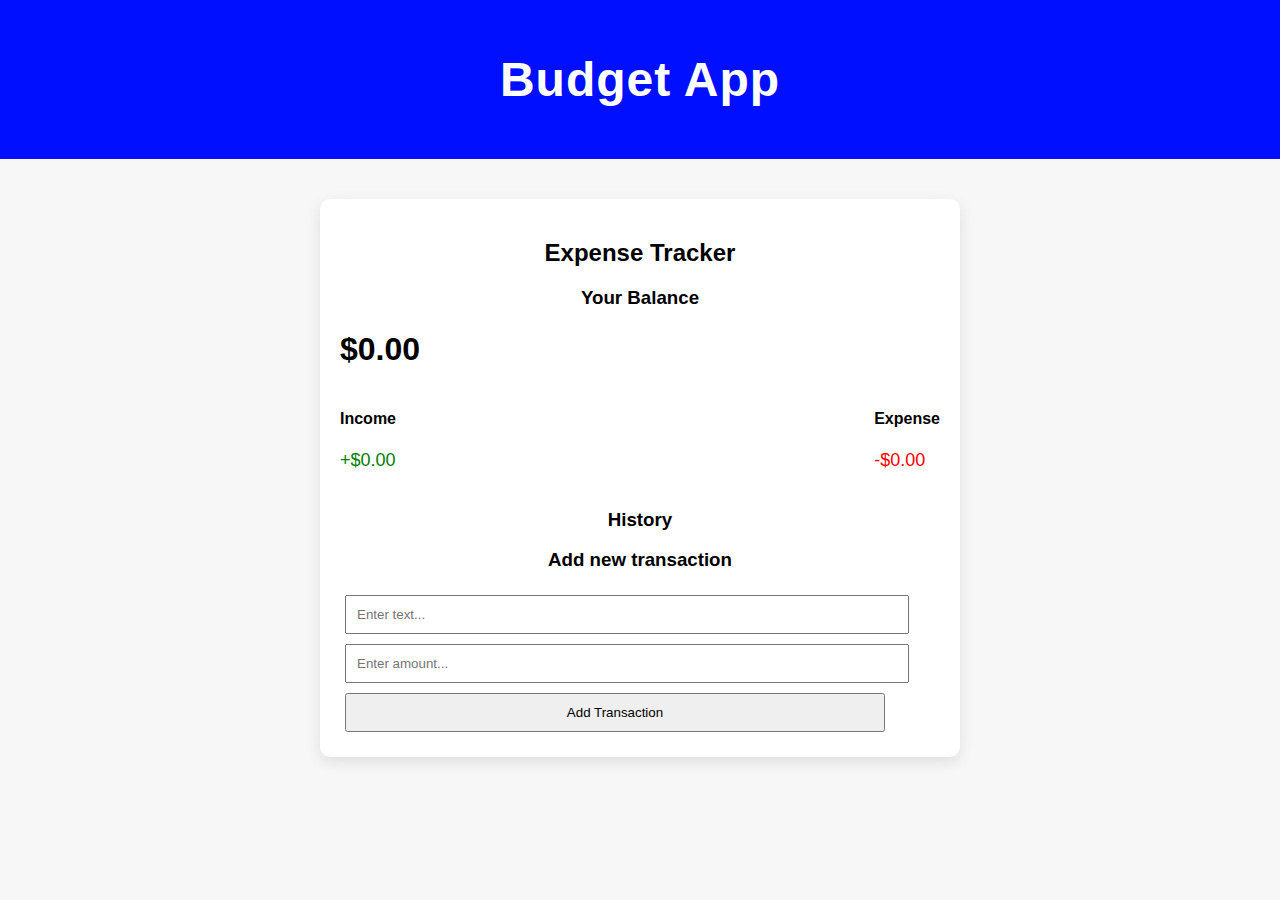
<file: index.html>
<!DOCTYPE html>
<html lang="en">

<head>
    <meta charset="UTF-8">
    <meta name="viewport" content="width=device-width, initial-scale=1.0">
    <title>Expense Tracker</title>
    <link rel="stylesheet" href="styles.css">
</head>

<body>
    <header>
        <h1>Budget App</h1>
    </header>

    <div class="container">
        <h2>Expense Tracker</h2>

        <div class="balance">
            <h3>Your Balance</h3>
            <h1 id="balance">$0.00</h1>
        </div>

        <div class="inc-exp-container">
            <div>
                <h4>Income</h4>
                <p id="money-plus" class="money plus">+$0.00</p>
            </div>
            <div>
                <h4>Expense</h4>
                <p id="money-minus" class="money minus">-$0.00</p>
            </div>
        </div>

        <h3>History</h3>
        <ul id="list" class="list"></ul>

        <h3>Add new transaction</h3>
        <form id="form">
            <input type="text" id="text" placeholder="Enter text...">
            <input type="text" id="amount" placeholder="Enter amount...">
            <button type="submit">Add Transaction</button>
        </form>
    </div>

    <script src="script.js"></script>
</body>

</html>
</file>
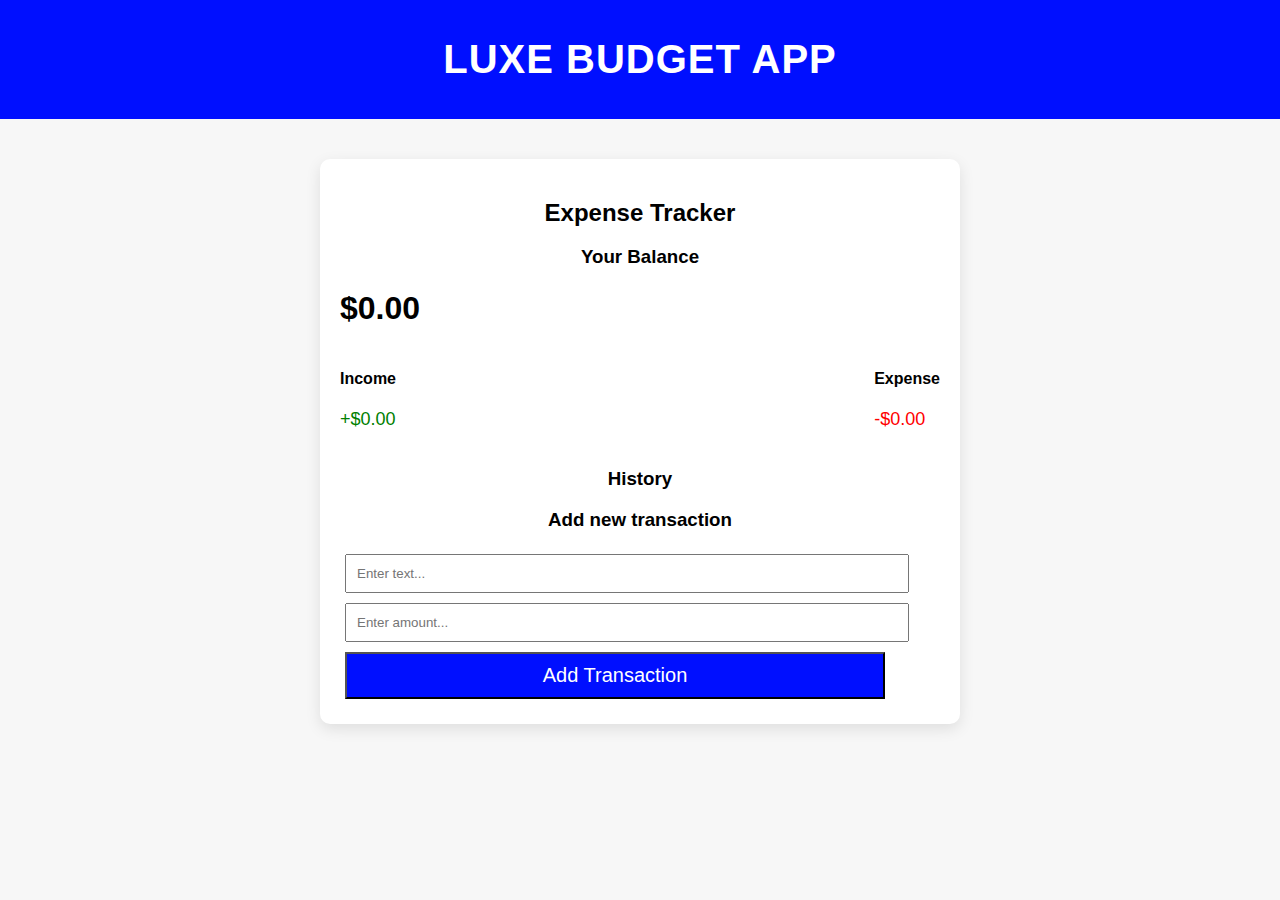
<file: Task-1/index.html>
<!DOCTYPE html>
<html lang="en">

<head>
    <meta charset="UTF-8">
    <meta name="viewport" content="width=device-width, initial-scale=1.0">
    <title>Expense Tracker</title>
    <link rel="stylesheet" href="styles.css">
</head>

<body>
    <header>
        <h1>Luxe Budget App</h1>
    </header>

    <div class="container">
        <h2>Expense Tracker</h2>

        <div class="balance">
            <h3>Your Balance</h3>
            <h1 id="balance">$0.00</h1>
        </div>

        <div class="inc-exp-container">
            <div>
                <h4>Income</h4>
                <p id="money-plus" class="money plus">+$0.00</p>
            </div>
            <div>
                <h4>Expense</h4>
                <p id="money-minus" class="money minus">-$0.00</p>
            </div>
        </div>

        <h3>History</h3>
        <ul id="list" class="list"></ul>

        <h3>Add new transaction</h3>
        <form id="form">
            <input type="text" id="text" placeholder="Enter text...">
            <input type="text" id="amount" placeholder="Enter amount...">
            <button type="submit">Add Transaction</button>
        </form>
    </div>

    <script src="script.js"></script>
</body>

</html>
</file>
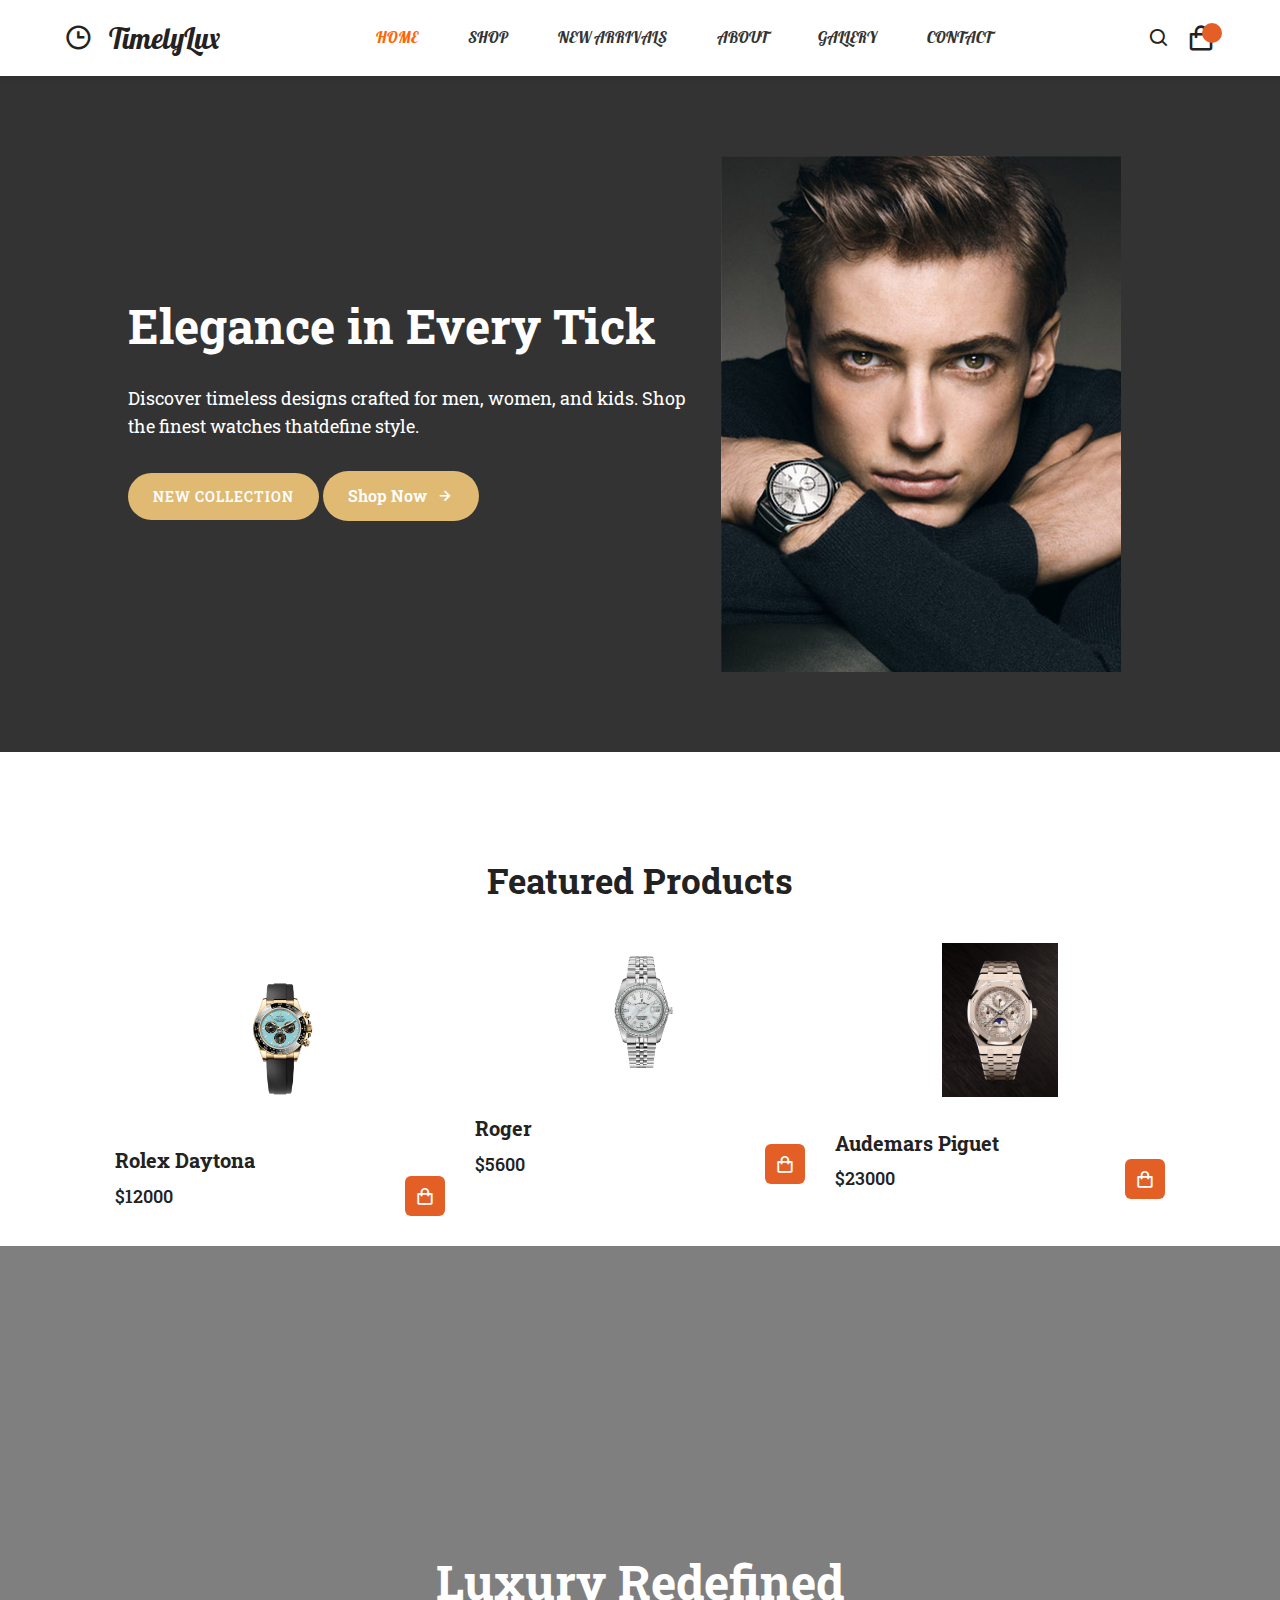
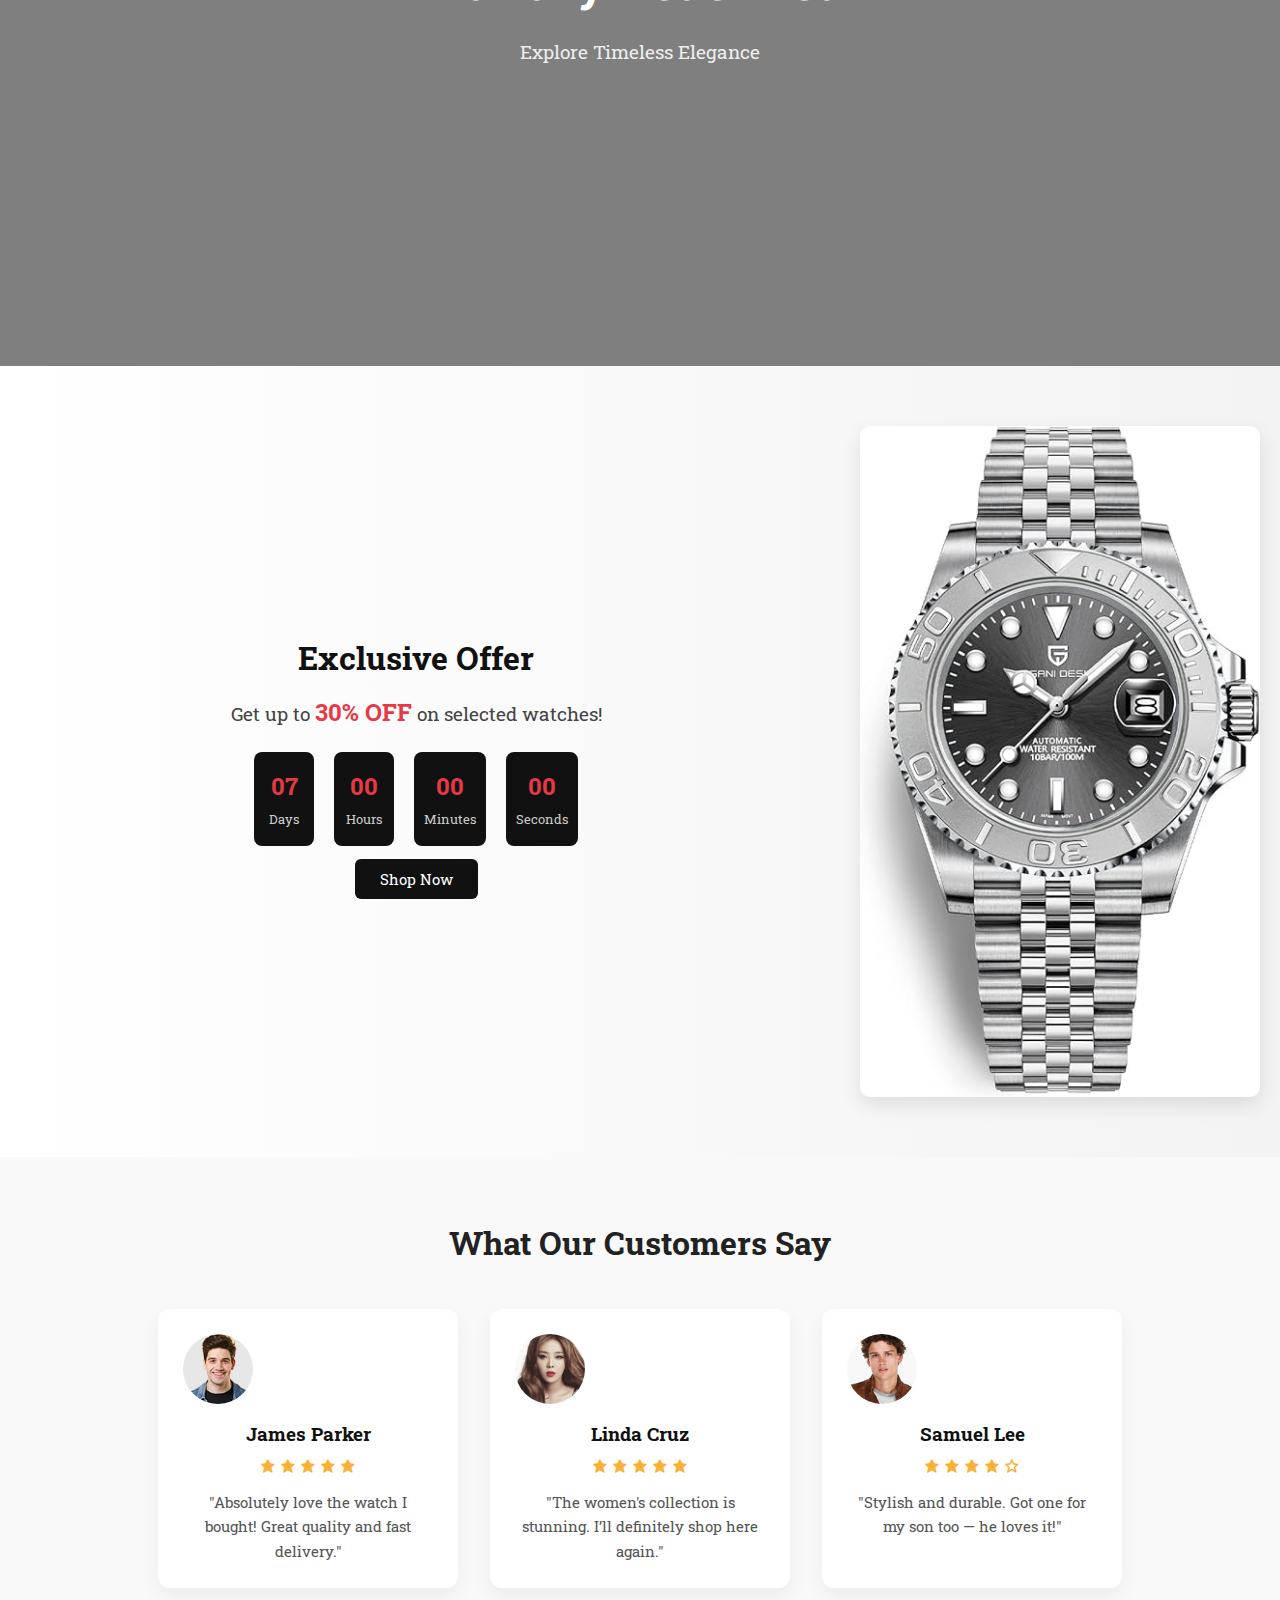
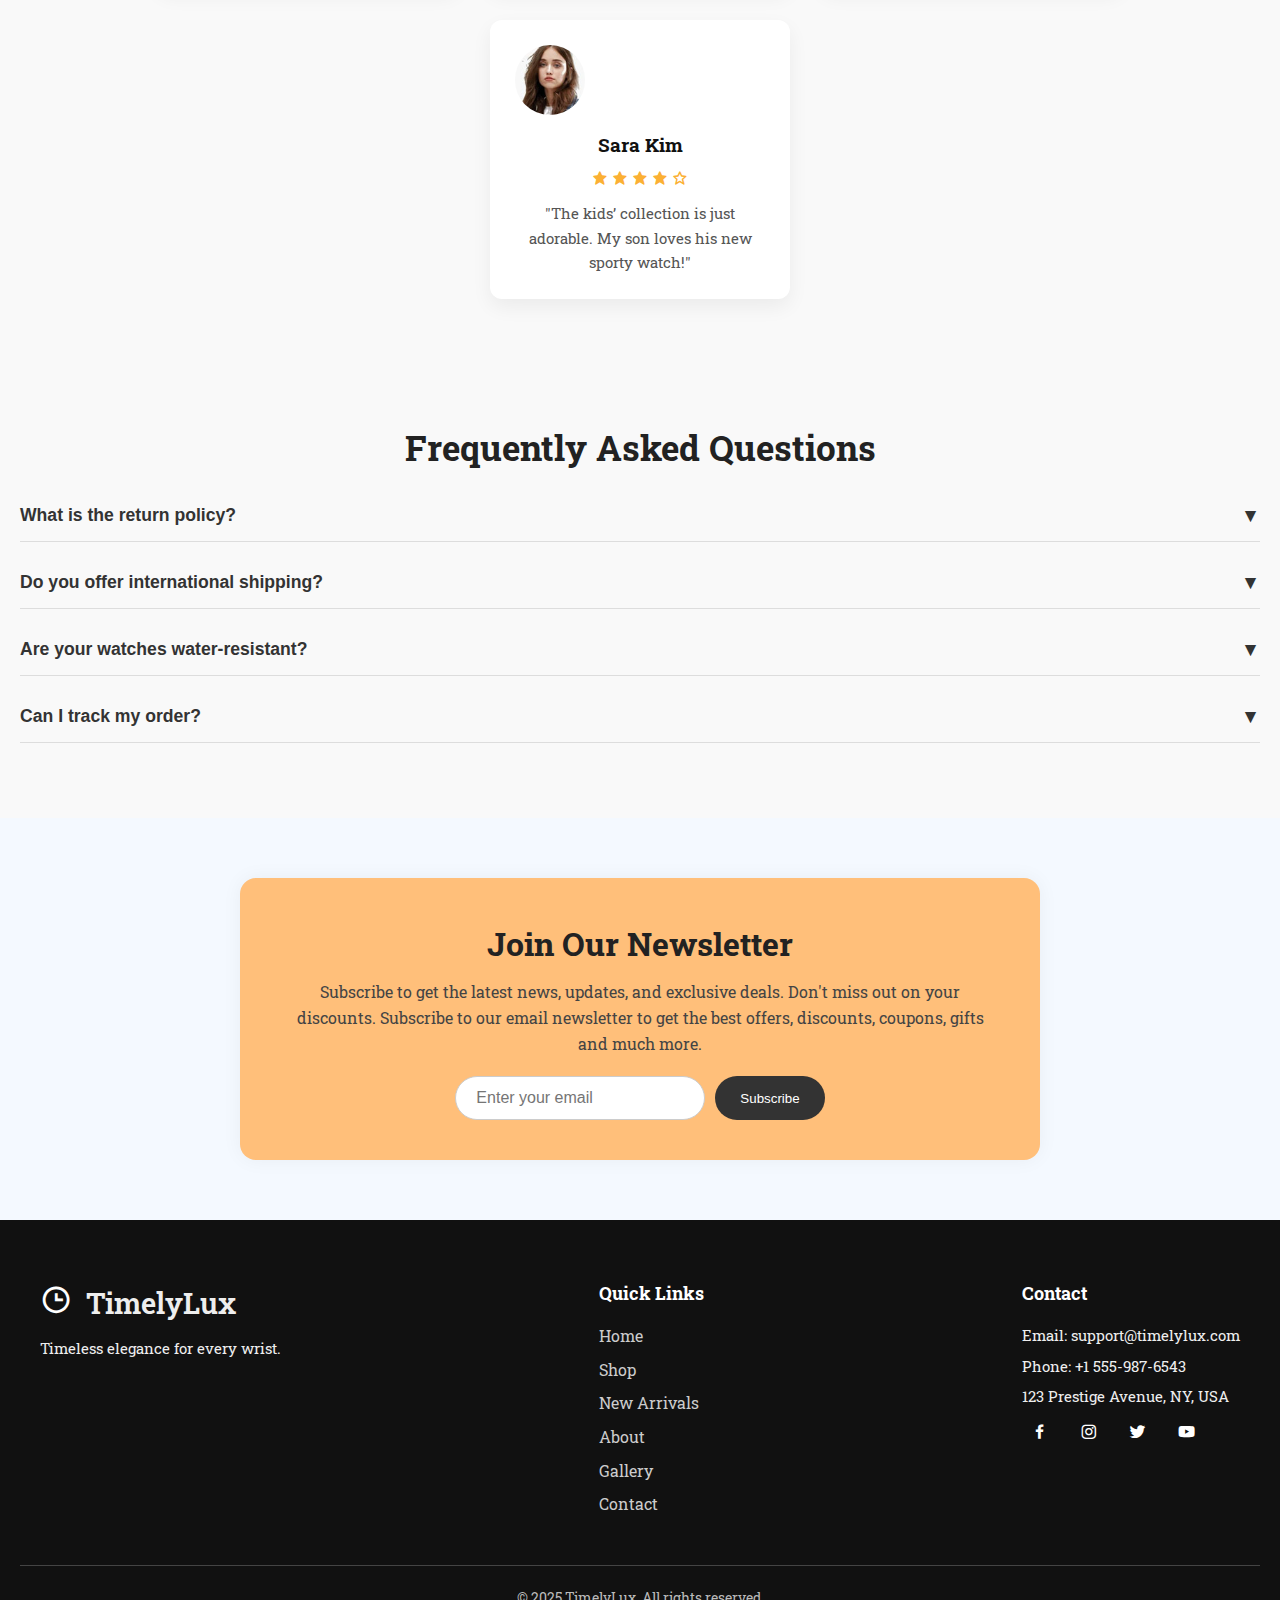
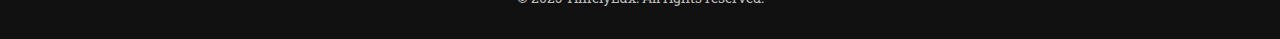
<file: Task-2/index.html>
<!DOCTYPE html>
<html lang="en">

<head>
    <meta charset="UTF-8">
    <meta name="viewport" content="width=device-width, initial-scale=1.0">
    <link rel="icon" href="images/roman.jpg" type="image/jpg">
    <title>TimelyLux</title>

    <!-- Google Fonts -->
    <link rel="preconnect" href="https://fonts.googleapis.com">
    <link rel="preconnect" href="https://fonts.gstatic.com" crossorigin>
    <link href="https://fonts.googleapis.com/css2?family=Lobster&family=Roboto+Slab:wght@100..900&display=swap"
        rel="stylesheet">

    <!-- Boxicons -->
    <link href="https://unpkg.com/boxicons@2.1.4/css/boxicons.min.css" rel="stylesheet">

    <!-- CSS -->
    <link rel="stylesheet" href="css/style.css">
    <link rel="stylesheet" href="css/index.css">
</head>

<body>
    <!-- HEADER SECTION -->
    <header class="header">
        <div class="logo">
            <i class="bx bx-time"></i>
            <span>TimelyLux</span>
        </div>

        <nav class="navbar">
            <a href="index.html" class="active">Home</a>
            <a href="shop.html">Shop</a>
            <a href="new-arrivals.html">New Arrivals</a>
            <a href="about.html">About</a>
            <a href="gallery.html">Gallery</a>
            <a href="contact.html">Contact</a>
        </nav>

        <div class="icons">
            <i class="bx bx-search" id="search-icon"></i>
            <div id="cart-icon">
                <i class="bx bx-shopping-bag"></i>
                <span class="cart-item-count"></span>
            </div>
            <i class="bx bx-menu" id="menu-icon"></i>
        </div>
    </header>

    <!-- Cart -->
    <div class="cart">
        <h2 class="cart-title">Your Cart</h2>
        <div class="cart-content">
            <!-- <div class="cart-box">
                <img src="images/daytona.jpg" class="cart-img">
                <div class="cart-detail">
                    <h2 class="cart-product-title">Rolex Daytona</h2>
                    <span class="cart-price">$12000</span>
                    <div class="cart-quantity">
                        <button id="decrement">-</button>
                        <span class="number">1</span>
                        <button id="increment">+</button>
                    </div>
                </div>
                <i class='bx bx-trash cart-remove'></i>
            </div> -->
        </div>
        <div class="total">
            <div class="total-title">Total</div>
            <div class="total-price">$0</div>
        </div>
        <button class="btn-buy">Buy Now</button>
        <i class='bx bx-x' id="cart-close"></i>
    </div>


    <!-- SEARCH -->
    <div class="search-bar" id="search-bar">
        <input type="text" id="search-input" placeholder="Search for watches...">
        <button id="search-btn">Search</button>
    </div>

    <!-- Hero Section -->
    <section class="hero">
        <div class="hero-content">
            <h1>Elegance in Every Tick</h1>
            <p>Discover timeless designs crafted for men, women, and kids. Shop the finest watches thatdefine style.</p>
            <span class="badge">New Collection</span>
            <a href="shop.html" class="btn">Shop Now <i class="bx bx-right-arrow-alt"></i></a>
        </div>
        <div class="hero-image">
            <img src="images/b1.jpg" alt="Luxury Watch">
        </div>
    </section>

    <!-- Featured Products -->
    <section class="shop">
        <h1 class="section-title">Featured Products</h1>
        <div class="product-content">
            <div class="product-box">
                <div class="img-box">
                    <img src="images/daytona.jpg" alt="Rolex Daytona">
                </div>
                <h2 class="product-title">Rolex Daytona</h2>
                <div class="price-and-cart">
                    <span class="price">$12000</span>
                    <i class='bx bx-shopping-bag add-cart'></i>
                </div>

            </div>

            <div class="product-box">
                <div class="img-box">
                    <img src="images/roger.jpg" alt="Roger">
                </div>
                <h2 class="product-title">Roger</h2>
                <div class="price-and-cart">
                    <span class="price">$5600</span>
                    <i class='bx bx-shopping-bag add-cart'></i>
                </div>
            </div>


            <div class="product-box">
                <div class="img-box">
                    <img src="images/oak.jpg" alt="Audemars">
                </div>
                <h2 class="product-title">Audemars Piguet</h2>
                <div class="price-and-cart">
                    <span class="price">$23000</span>
                    <i class='bx bx-shopping-bag add-cart'></i>
                </div>
            </div>
        </div>
    </section>


    <!-- IMAGE -->
    <section class="image-bg">
        <div class="overlay-content">
            <h2>Luxury Redefined</h2>
            <p>Explore Timeless Elegance</p>
        </div>
    </section>

    <!-- SALE DICOUNT -->
    <section class="sale-section" id="sale">
        <div class="sale-content">
            <h2>Exclusive Offer</h2>
            <p>Get up to <span>30% OFF</span> on selected watches!</p>
            <div class="countdown-timer" id="countdown">
                <div><span id="days">00</span><small>Days</small></div>
                <div><span id="hours">00</span><small>Hours</small></div>
                <div><span id="minutes">00</span><small>Minutes</small></div>
                <div><span id="seconds">00</span><small>Seconds</small></div>
            </div>

            <a href="#shop" class="shop-sale-btn">Shop Now</a>
        </div>
        <div class="sale-image">
            <img src="images/Pagani.jpg" alt="Sale Watch">
        </div>
    </section>


    <!-- TESTIMONIALS -->
    <section class="testimonials" id="testimonials">
        <h2 class="section__title">What Our Customers Say</h2>



        <div class="testimonial-container">
            <div class="testimonial-card">
                <img src="images/testimonial1.jpg" alt="Customer 1">
                <h3>James Parker</h3>
                <div class="stars">
                    <i class="bx bxs-star"></i>
                    <i class="bx bxs-star"></i>
                    <i class="bx bxs-star"></i>
                    <i class="bx bxs-star"></i>
                    <i class="bx bxs-star"></i>
                </div>
                <p>"Absolutely love the watch I bought! Great quality and fast delivery."</p>
            </div>



            <div class="testimonial-card">
                <img src="images/testmon-2.jpg" alt="Customer 2">
                <h3>Linda Cruz</h3>
                <div class="stars">
                    <i class='bx bxs-star'></i>
                    <i class='bx bxs-star'></i>
                    <i class='bx bxs-star'></i>
                    <i class='bx bxs-star'></i>
                    <i class='bx bxs-star'></i>
                </div>
                <p>"The women's collection is stunning. I’ll definitely shop here again."</p>
            </div>

            <div class="testimonial-card">
                <img src="images/testmon-1.jpg" alt="Customer 3">
                <h3>Samuel Lee</h3>
                <div class="stars">
                    <i class='bx bxs-star'></i>
                    <i class='bx bxs-star'></i>
                    <i class='bx bxs-star'></i>
                    <i class='bx bxs-star'></i>
                    <i class='bx bx-star'></i>
                </div>
                <p>"Stylish and durable. Got one for my son too — he loves it!"</p>
            </div>

            <div class="testimonial-card">
                <img src="images/testmon-3.jpg" alt="Customer 4">
                <h3>Sara Kim</h3>
                <div class="stars">
                    <i class='bx bxs-star'></i>
                    <i class='bx bxs-star'></i>
                    <i class='bx bxs-star'></i>
                    <i class='bx bxs-star'></i>
                    <i class='bx bx-star'></i>
                </div>
                <p>"The kids’ collection is just adorable. My son loves his new sporty watch!"</p>
            </div>
        </div>
    </section>


    <!-- FAQS -->
    <section class="faqs" id="faqs">
        <h2 class="section-title">Frequently Asked Questions</h2>

        <div class="faq-container">

            <div class="faq-item">
                <button class="faq-question">What is the return policy?</button>
                <div class="faq-answer">
                    <p>You can return any product within 30 days of purchase in its original condition for a full
                        refund.</p>
                </div>
            </div>

            <div class="faq-item">
                <button class="faq-question">Do you offer international shipping?</button>
                <div class="faq-answer">
                    <p>Yes, we ship worldwide. Shipping costs and delivery time vary by location.</p>
                </div>
            </div>

            <div class="faq-item">
                <button class="faq-question">Are your watches water-resistant?</button>
                <div class="faq-answer">
                    <p>Most of our watches are water-resistant up to 50 meters. Please check the product description for
                        specifics.</p>
                </div>
            </div>

            <div class="faq-item">
                <button class="faq-question">Can I track my order?</button>
                <div class="faq-answer">
                    <p>Yes, once your order is shipped, we’ll send you a tracking number via email.</p>
                </div>
            </div>

        </div>
    </section>


    <!-- Newsletter -->
    <section class="newsletter" id="newsletter">
        <div class="newsletter-wrapper">
            <div class="newsletter-content">
                <h2>Join Our Newsletter</h2>
                <p>Subscribe to get the latest news, updates, and exclusive deals. Don't miss out on your discounts.
                    Subscribe to our email
                    newsletter to get the best offers, discounts, coupons,
                    gifts and much more. </p>
                <form class="newsletter-form">
                    <input type="email" placeholder="Enter your email" required />
                    <button type="submit">Subscribe</button>
                </form>
            </div>
        </div>
    </section>

    <!-- Footer -->
    <footer class="footer" id="footer">
        <div class="footer-container">
            <div class="footer-logo">
                <i class='bx bx-time'></i>
                <span>TimelyLux</span>
                <p>Timeless elegance for every wrist.</p>
            </div>
            <div class="footer-links">
                <h4>Quick Links</h4>
                <ul>
                    <li><a href="index.html">Home</a></li>
                    <li><a href="shop.html">Shop</a></li>
                    <li><a href="new-arrivals.html">New Arrivals</a></li>
                    <li><a href="about.html">About</a></li>
                    <li><a href="gallery.html">Gallery</a></li>
                    <li><a href="contact.html">Contact</a></li>
                </ul>
            </div>
            <div class="footer-contact">
                <h4>Contact</h4>
                <p>Email: support@timelylux.com</p>
                <p>Phone: +1 555-987-6543</p>
                <p>123 Prestige Avenue, NY, USA</p>
                <div class="social-icons">
                    <a href="#"><i class='bx bxl-facebook'></i></a>
                    <a href="#"><i class='bx bxl-instagram'></i></a>
                    <a href="#"><i class='bx bxl-twitter'></i></a>
                    <a href="#"><i class='bx bxl-youtube'></i></a>
                </div>
            </div>
        </div>
        <div class="footer-bottom">
            <p>&copy; 2025 TimelyLux. All rights reserved.</p>
        </div>
    </footer>


    <a href="#" class="back-to-top" id="backToTop">
        <i class='bx bx-chevron-up'></i>
    </a>



    <script src="js/script.js"></script>


</body>

</html>
</file>
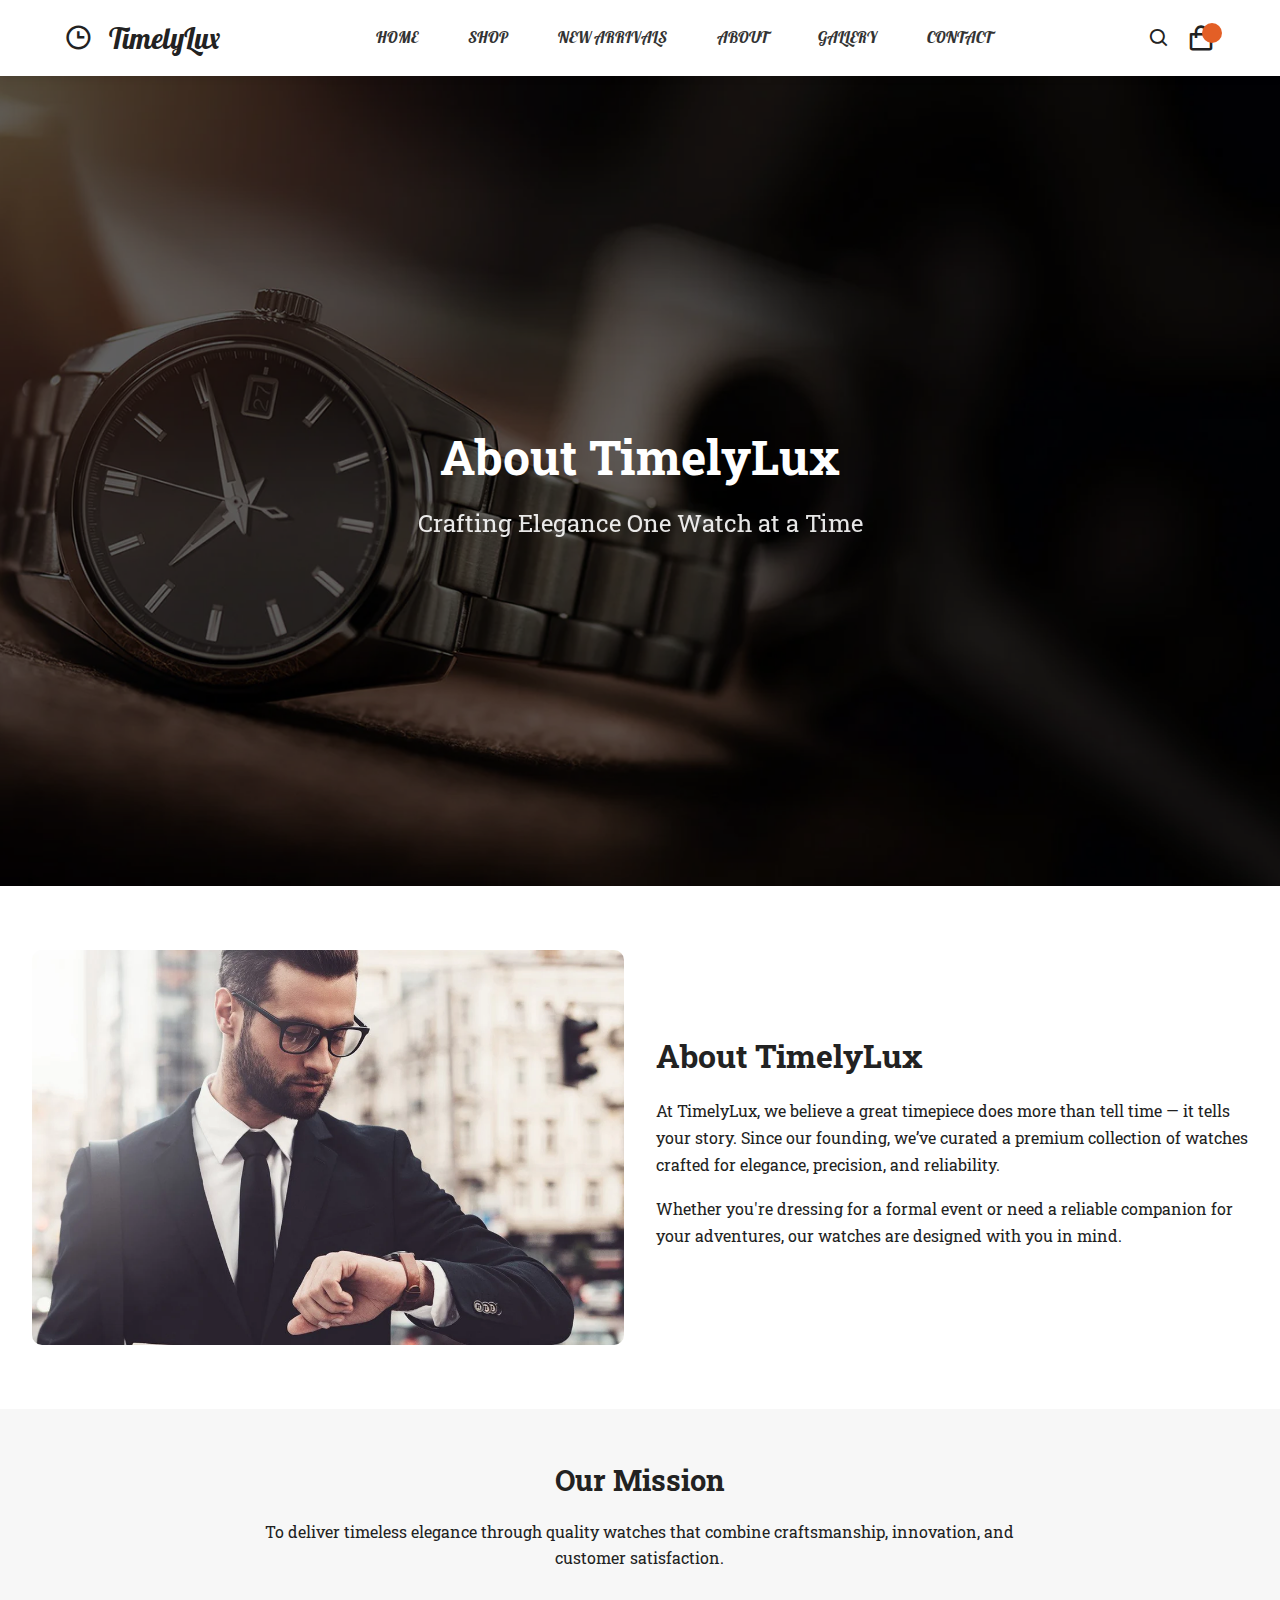
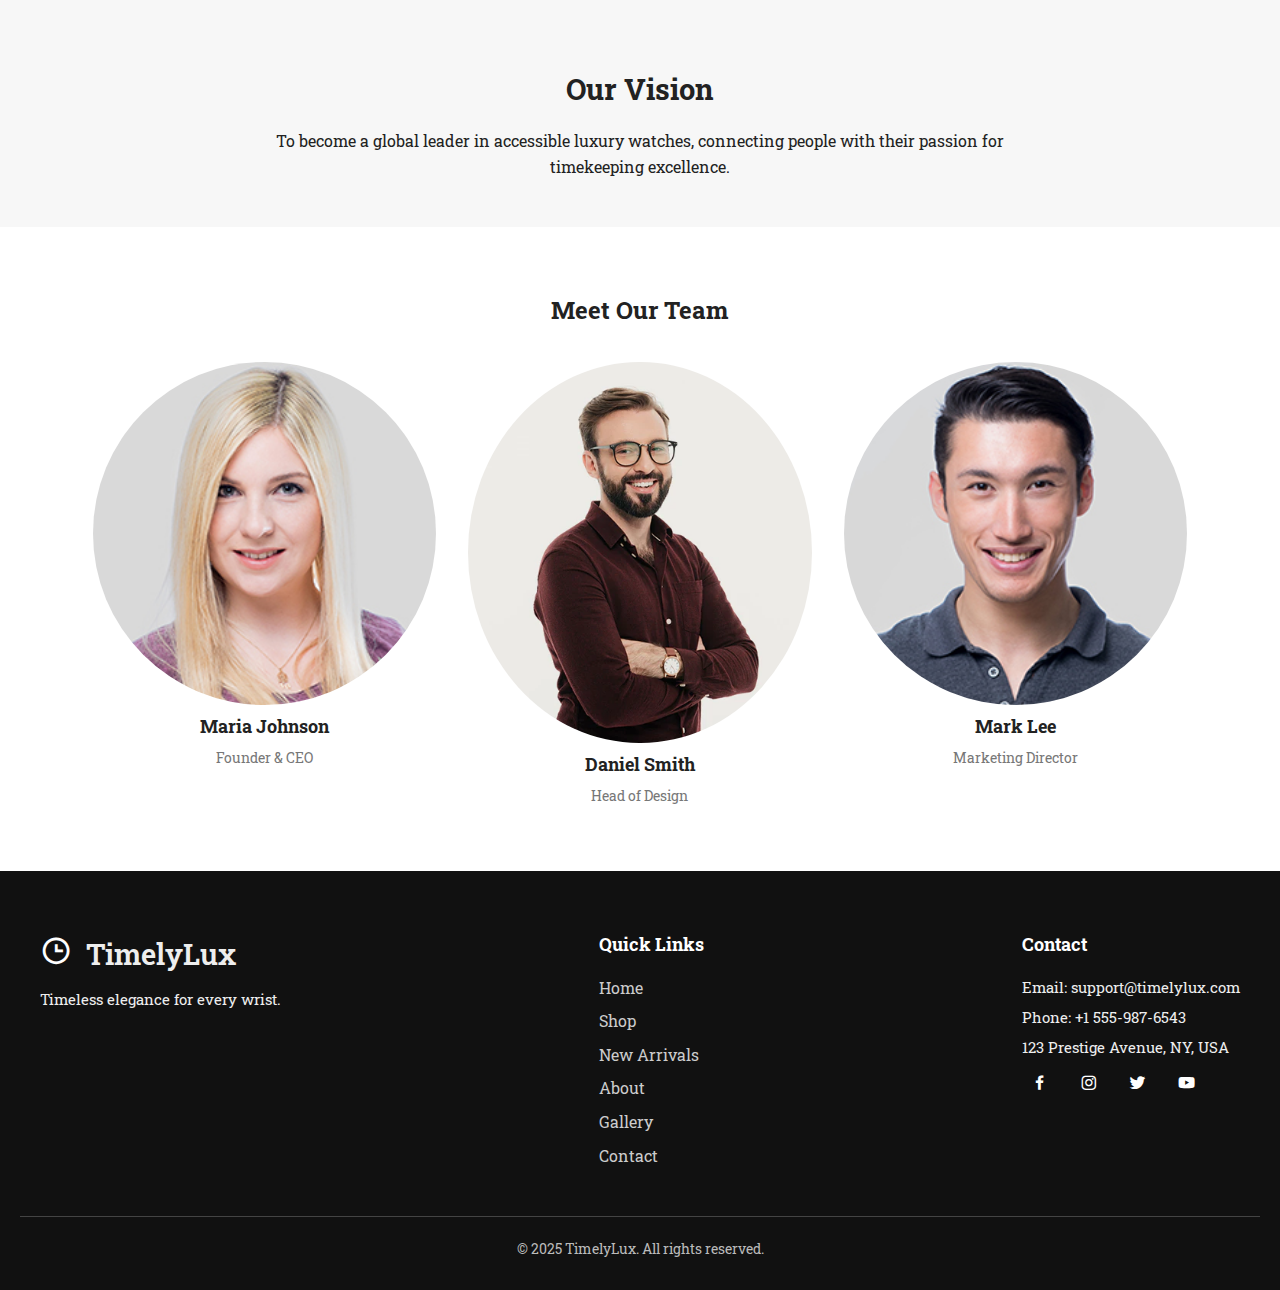
<file: Task-2/about.html>
<!DOCTYPE html>
<html lang="en">

<head>
    <meta charset="UTF-8">
    <meta name="viewport" content="width=device-width, initial-scale=1">
    <link rel="icon" href="images/roman.jpg" type="image/jpg">
    <title>About Us - TimelyLux</title>

    <!-- Google Fonts -->
    <link rel="preconnect" href="https://fonts.googleapis.com">
    <link rel="preconnect" href="https://fonts.gstatic.com" crossorigin>
    <link href="https://fonts.googleapis.com/css2?family=Lobster&family=Roboto+Slab:wght@100..900&display=swap"
        rel="stylesheet">

    <!-- Boxicons -->
    <link href="https://unpkg.com/boxicons@2.1.4/css/boxicons.min.css" rel="stylesheet">

    <!-- CSS -->
    <link rel="stylesheet" href="css/style.css">
    <link rel="stylesheet" href="css/about.css">
</head>

<body>
    <header class="header">
        <div class="logo">
            <i class="bx bx-time"></i>
            <span>TimelyLux</span>
        </div>

        <nav class="navbar">
            <a href="index.html">Home</a>
            <a href="shop.html">Shop</a>
            <a href="new-arrivals.html">New Arrivals</a>
            <a href="about.html">About</a>
            <a href="gallery.html">Gallery</a>
            <a href="contact.html">Contact</a>
        </nav>

        <div class="icons">
            <i class="bx bx-search" id="search-icon"></i>
            <div id="cart-icon">
                <i class="bx bx-shopping-bag"></i>
                <span class="cart-item-count"></span>
            </div>
            <i class="bx bx-menu" id="menu-icon"></i>
        </div>
    </header>

    <!-- Cart -->
    <div class="cart">
        <h2 class="cart-title">Your Cart</h2>
        <div class="cart-content">
            <!-- <div class="cart-box">
                <img src="images/daytona.jpg" class="cart-img">
                <div class="cart-detail">
                    <h2 class="cart-product-title">Rolex Daytona</h2>
                    <span class="cart-price">$12000</span>
                    <div class="cart-quantity">
                        <button id="decrement">-</button>
                        <span class="number">1</span>
                        <button id="increment">+</button>
                    </div>
                </div>
                <i class='bx bx-trash cart-remove'></i>
            </div> -->
        </div>
        <div class="total">
            <div class="total-title">Total</div>
            <div class="total-price">$0</div>
        </div>
        <button class="btn-buy">Buy Now</button>
        <i class='bx bx-x' id="cart-close"></i>
    </div>

    <!-- SEARCH -->
    <div class="search-bar" id="search-bar">
        <input type="text" id="search-input" placeholder="Search for watches...">
        <button id="search-btn">Search</button>
    </div>


    <!-- IMAGE -->
    <section class="img kenburns" id="about-hero">
        <div class="glass-overlay">
            <div class="overlay-text">
                <h2>About TimelyLux</h2>
                <p>Crafting Elegance One Watch at a Time</p>
            </div>
        </div>
    </section>

    <!-- About -->
    <section class="about-section">
        <div class="about-container">
            <div class="about-image">
                <img src="images/blog12.jpg" alt="About TimelyLux">
            </div>
            <div class="about-content">
                <h2>About TimelyLux</h2>
                <p>At TimelyLux, we believe a great timepiece does more than tell time — it tells your story. Since our
                    founding, we’ve curated a premium collection of watches crafted for elegance, precision, and
                    reliability.</p>
                <p>Whether you're dressing for a formal event or need a reliable companion for your adventures, our
                    watches are designed with you in mind.</p>
            </div>
        </div>
    </section>

    <section class="mission-section">
        <div class="container">
            <h2>Our Mission</h2>
            <p>To deliver timeless elegance through quality watches that combine craftsmanship, innovation, and customer
                satisfaction.</p>
        </div>
    </section>

    <section class="vision-section">
        <div class="container">
            <h2>Our Vision</h2>
            <p>To become a global leader in accessible luxury watches, connecting people with their passion for
                timekeeping excellence.</p>
        </div>
    </section>

    <section class="team-section">
        <div class="container">
            <h2>Meet Our Team</h2>
            <div class="team-grid">
                <div class="team-member">
                    <img src="images/item-4.jpg" alt="Team Member">
                    <h3>Maria Johnson</h3>
                    <p>Founder & CEO</p>
                </div>
                <div class="team-member">
                    <img src="images/avatar_02.jpg" alt="Team Member">
                    <h3>Daniel Smith</h3>
                    <p>Head of Design</p>
                </div>
                <div class="team-member">
                    <img src="images/item-1.jpg" alt="Team Member">
                    <h3>Mark Lee</h3>
                    <p>Marketing Director</p>
                </div>
            </div>
        </div>
    </section>

    <!-- Footer -->
    <footer class="footer" id="footer">
        <div class="footer-container">
            <div class="footer-logo">
                <i class='bx bx-time'></i>
                <span>TimelyLux</span>
                <p>Timeless elegance for every wrist.</p>
            </div>
            <div class="footer-links">
                <h4>Quick Links</h4>
                <ul>
                    <li><a href="index.html">Home</a></li>
                    <li><a href="shop.html">Shop</a></li>
                    <li><a href="new-arrivals.html">New Arrivals</a></li>
                    <li><a href="about.html">About</a></li>
                    <li><a href="gallery.html">Gallery</a></li>
                    <li><a href="contact.html">Contact</a></li>
                </ul>
            </div>
            <div class="footer-contact">
                <h4>Contact</h4>
                <p>Email: support@timelylux.com</p>
                <p>Phone: +1 555-987-6543</p>
                <p>123 Prestige Avenue, NY, USA</p>
                <div class="social-icons">
                    <a href="#"><i class='bx bxl-facebook'></i></a>
                    <a href="#"><i class='bx bxl-instagram'></i></a>
                    <a href="#"><i class='bx bxl-twitter'></i></a>
                    <a href="#"><i class='bx bxl-youtube'></i></a>
                </div>
            </div>
        </div>
        <div class="footer-bottom">
            <p>&copy; 2025 TimelyLux. All rights reserved.</p>
        </div>
    </footer>

    <a href="#" class="back-to-top" id="backToTop">
        <i class='bx bx-chevron-up'></i>
    </a>


    <script src="js/script.js"></script>
</body>

</html>
</file>
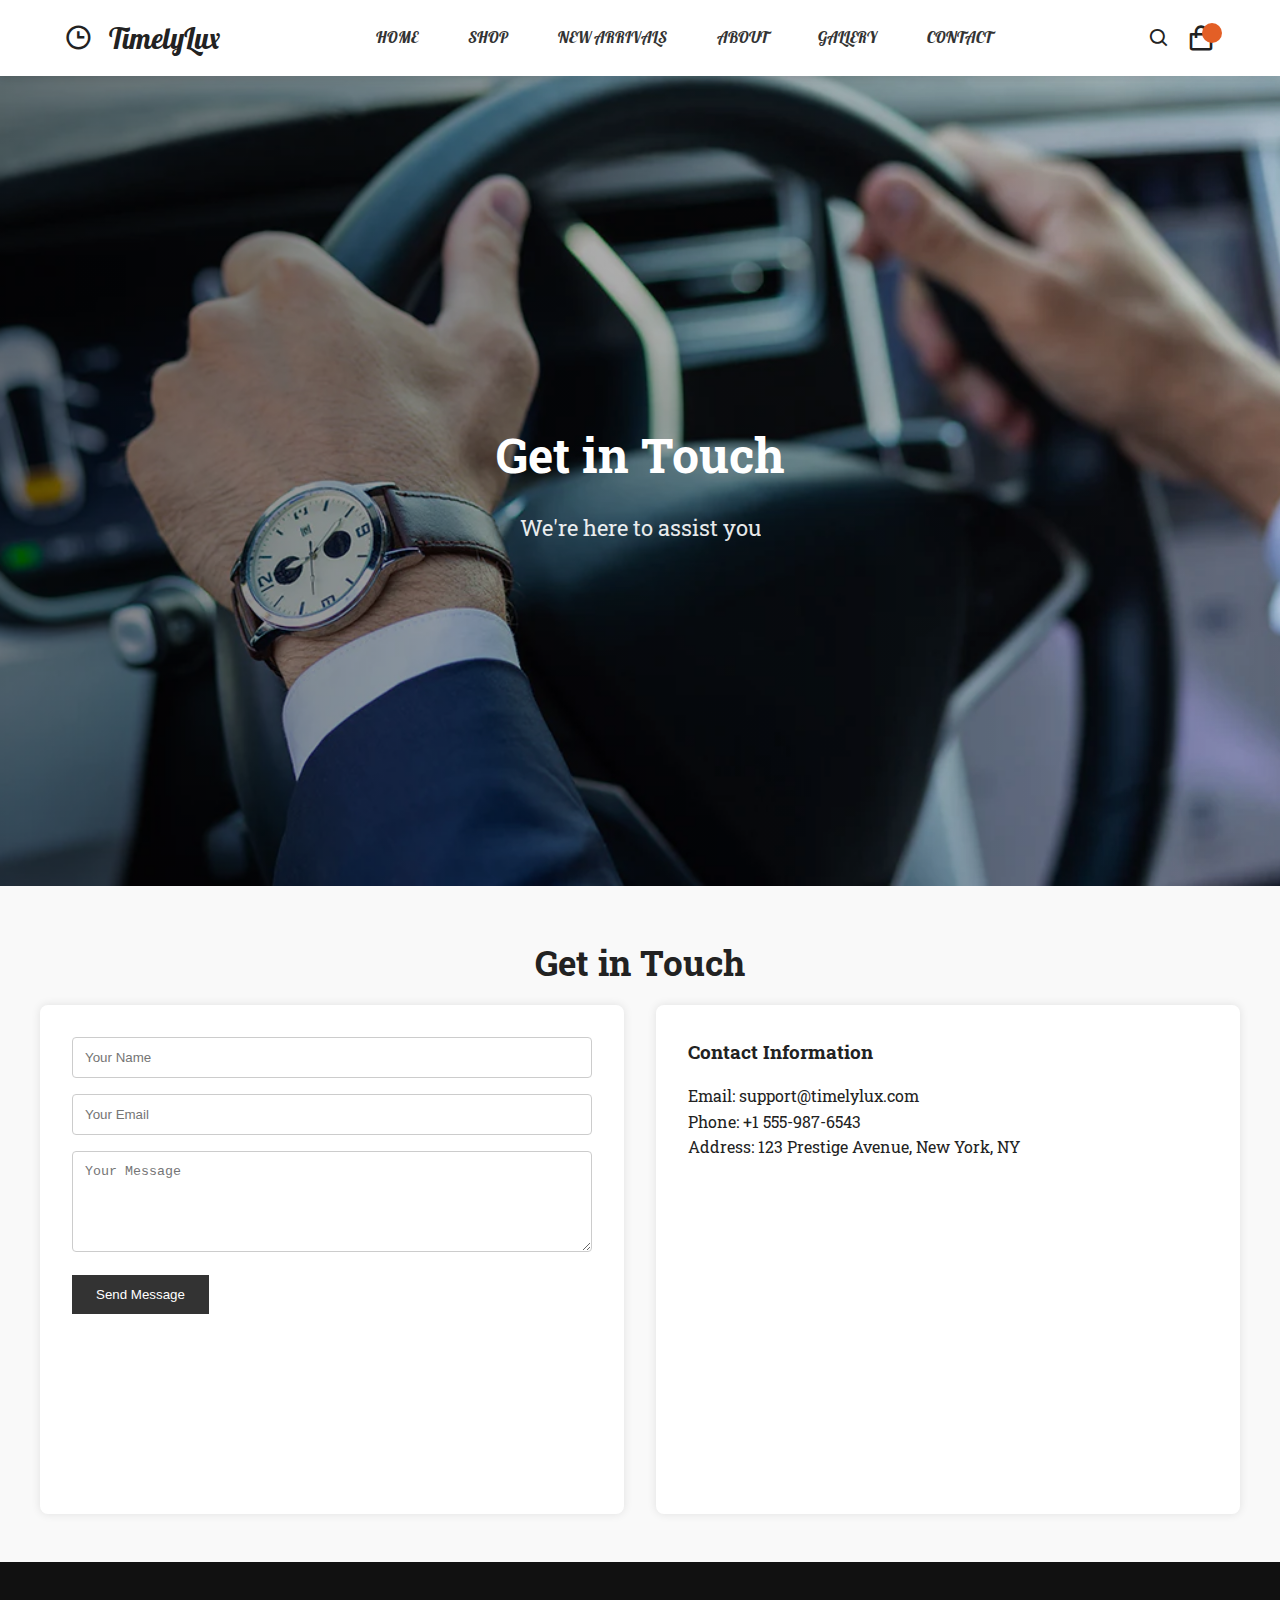
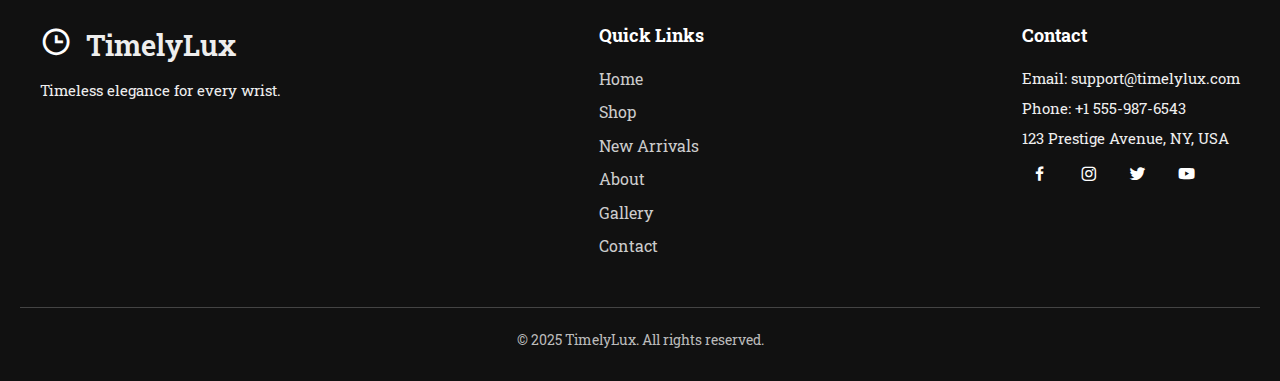
<file: Task-2/contact.html>
<!DOCTYPE html>
<html lang="en">

<head>
    <meta charset="UTF-8">
    <meta name="viewport" content="width=device-width, initial-scale=1.0">
    <link rel="icon" href="images/roman.jpg" type="image/jpg">
    <title>Contact - TimelyLux</title>

    <!-- Google Fonts -->
    <link rel="preconnect" href="https://fonts.googleapis.com">
    <link rel="preconnect" href="https://fonts.gstatic.com" crossorigin>
    <link href="https://fonts.googleapis.com/css2?family=Lobster&family=Roboto+Slab:wght@100..900&display=swap"
        rel="stylesheet">

    <!-- Boxicons -->
    <link href="https://unpkg.com/boxicons@2.1.4/css/boxicons.min.css" rel="stylesheet">

    <link rel="stylesheet" href="css/contact.css">
    <link rel="stylesheet" href="css/style.css">
</head>

<body>
    <!-- Navbar (reuse your navbar here) -->
    <header class="header">
        <div class="logo">
            <i class="bx bx-time"></i>
            <span>TimelyLux</span>
        </div>

        <nav class="navbar">
            <a href="index.html">Home</a>
            <a href="shop.html">Shop</a>
            <a href="new-arrivals.html">New Arrivals</a>
            <a href="about.html">About</a>
            <a href="gallery.html">Gallery</a>
            <a href="contact.html">Contact</a>
        </nav>

        <div class="icons">
            <i class="bx bx-search" id="search-icon"></i>
            <div id="cart-icon">
                <i class="bx bx-shopping-bag"></i>
                <span class="cart-item-count"></span>
            </div>
            <i class="bx bx-menu" id="menu-icon"></i>
        </div>
    </header>

    <!-- Cart -->
    <div class="cart">
        <h2 class="cart-title">Your Cart</h2>
        <div class="cart-content">
            <!-- <div class="cart-box">
                <img src="images/daytona.jpg" class="cart-img">
                <div class="cart-detail">
                    <h2 class="cart-product-title">Rolex Daytona</h2>
                    <span class="cart-price">$12000</span>
                    <div class="cart-quantity">
                        <button id="decrement">-</button>
                        <span class="number">1</span>
                        <button id="increment">+</button>
                    </div>
                </div>
                <i class='bx bx-trash cart-remove'></i>
            </div> -->
        </div>
        <div class="total">
            <div class="total-title">Total</div>
            <div class="total-price">$0</div>
        </div>
        <button class="btn-buy">Buy Now</button>
        <i class='bx bx-x' id="cart-close"></i>
    </div>

    <!-- SEARCH -->
    <div class="search-bar" id="search-bar">
        <input type="text" id="search-input" placeholder="Search for watches...">
        <button id="search-btn">Search</button>
    </div>


    <!-- Image -->
    <section class="contact-img-kenburns">
        <div class="kenburns-overlay">
            <div class="kenburns-text">
                <h2>Get in Touch</h2>
                <p>We're here to assist you</p>
            </div>
        </div>
    </section>


    <section class="contact-page">
        <h2 class="section-title">Get in Touch</h2>

        <div class="contact-container">
            <!-- Contact Form -->
            <form class="contact-form">
                <input type="text" placeholder="Your Name" required>
                <input type="email" placeholder="Your Email" required>
                <textarea rows="5" placeholder="Your Message" required></textarea>
                <button type="submit">Send Message</button>
            </form>

            <!-- Contact Info -->
            <div class="contact-info">
                <h3>Contact Information</h3>
                <p>Email: support@timelylux.com</p>
                <p>Phone: +1 555-987-6543</p>
                <p>Address: 123 Prestige Avenue, New York, NY</p>

                <!-- Google Map Embed -->
                <div class="map">
                    <iframe
                        src="https://www.google.com/maps/embed?pb=!1m18!1m12!1m3!1d3021.820738831151!2d-73.99059468434517!3d40.74881727932786!2m3!1f0!2f0!3f0!3m2!1i1024!2i768!4f13.1!3m3!1m2!1s0x89c259af18dc3f3f%3A0xa6bbf55c0ebbc2b7!2sEmpire%20State%20Building!5e0!3m2!1sen!2sus!4v1623129588255!5m2!1sen!2sus"
                        width="100%" height="300" style="border:0;" allowfullscreen="" loading="lazy">
                    </iframe>
                </div>
            </div>
        </div>
    </section>

    <!-- Footer -->
    <footer class="footer" id="footer">
        <div class="footer-container">
            <div class="footer-logo">
                <i class='bx bx-time'></i>
                <span>TimelyLux</span>
                <p>Timeless elegance for every wrist.</p>
            </div>
            <div class="footer-links">
                <h4>Quick Links</h4>
                <ul>
                    <li><a href="index.html">Home</a></li>
                    <li><a href="shop.html">Shop</a></li>
                    <li><a href="new-arrivals.html">New Arrivals</a></li>
                    <li><a href="about.html">About</a></li>
                    <li><a href="gallery.html">Gallery</a></li>
                    <li><a href="contact.html">Contact</a></li>
                </ul>
            </div>
            <div class="footer-contact">
                <h4>Contact</h4>
                <p>Email: support@timelylux.com</p>
                <p>Phone: +1 555-987-6543</p>
                <p>123 Prestige Avenue, NY, USA</p>
                <div class="social-icons">
                    <a href="#"><i class='bx bxl-facebook'></i></a>
                    <a href="#"><i class='bx bxl-instagram'></i></a>
                    <a href="#"><i class='bx bxl-twitter'></i></a>
                    <a href="#"><i class='bx bxl-youtube'></i></a>
                </div>
            </div>
        </div>
        <div class="footer-bottom">
            <p>&copy; 2025 TimelyLux. All rights reserved.</p>
        </div>
    </footer>

    <a href="#" class="back-to-top" id="backToTop">
        <i class='bx bx-chevron-up'></i>
    </a>

    <script src="js/script.js"></script>
    <script src="js/contact.js"></script>

</body>

</html>
</file>
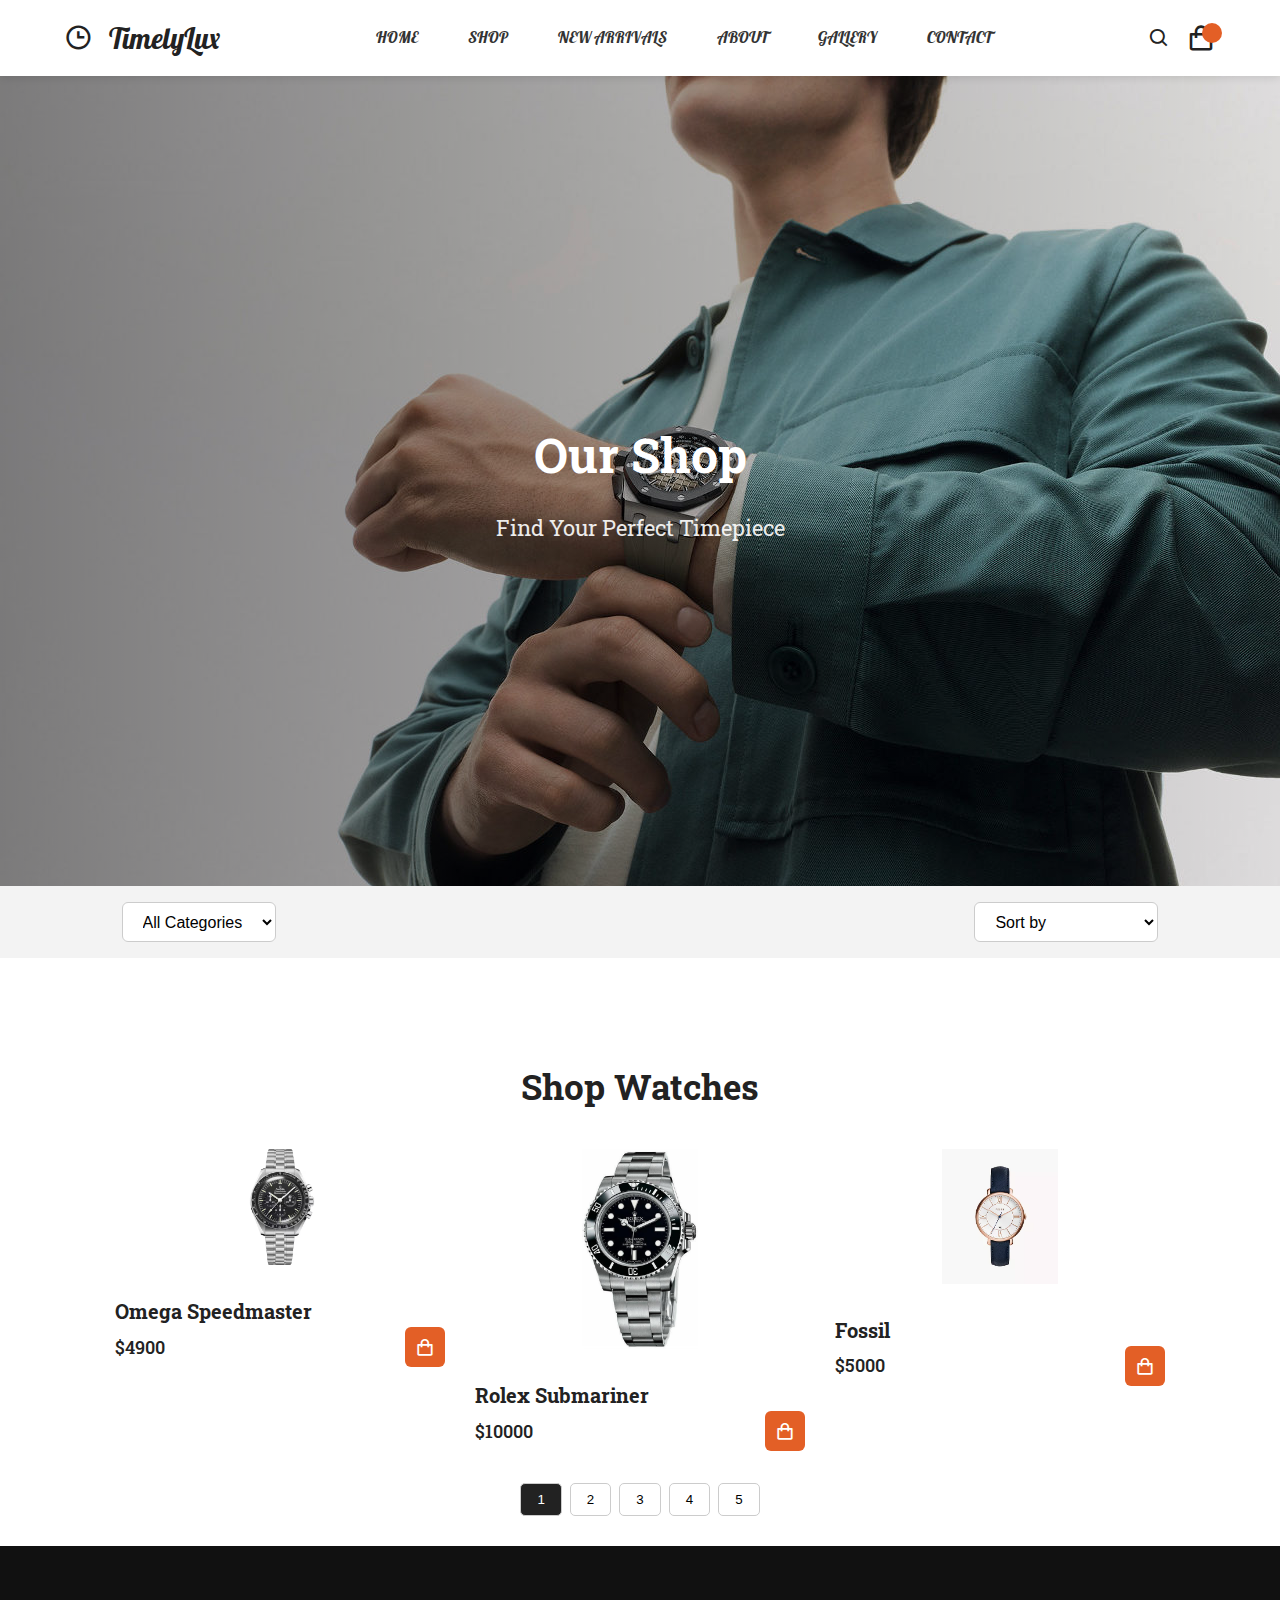
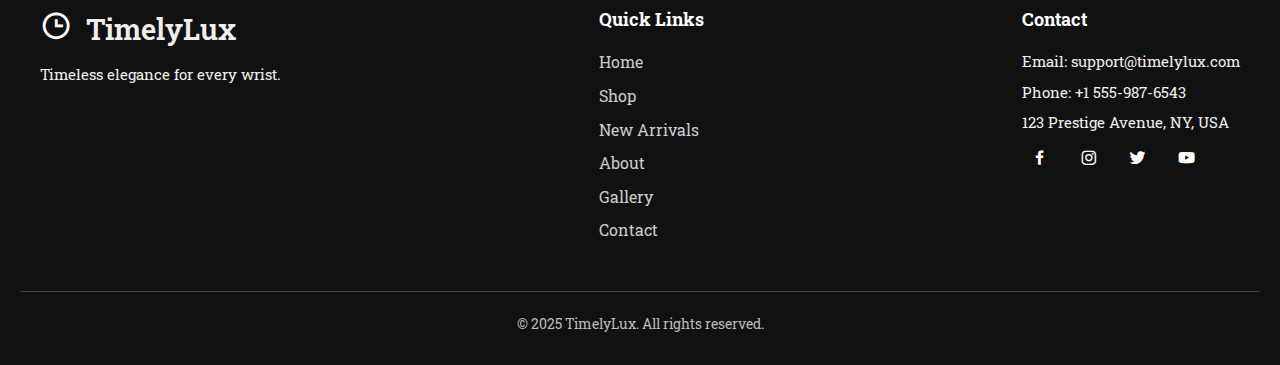
<file: Task-2/shop.html>
<!DOCTYPE html>
<html lang="en">

<head>
    <meta charset="UTF-8" />
    <meta name="viewport" content="width=device-width, initial-scale=1.0" />
    <link rel="icon" href="images/roman.jpg" type="image/jpg">
    <title>TimelyLux - Shop</title>

    <!-- Google Fonts -->
    <link rel="preconnect" href="https://fonts.googleapis.com">
    <link rel="preconnect" href="https://fonts.gstatic.com" crossorigin>
    <link href="https://fonts.googleapis.com/css2?family=Lobster&family=Roboto+Slab:wght@100..900&display=swap"
        rel="stylesheet">

    <!-- CSS -->
    <link rel="stylesheet" href="css/style.css">
    <link rel="stylesheet" href="css/shop.css" />

    <!-- Boxiconss -->
    <link href='https://unpkg.com/boxicons@2.1.4/css/boxicons.min.css' rel='stylesheet'>
</head>

<body>
    <!-- Header -->
    <header class="header">
        <div class="logo">
            <i class="bx bx-time"></i>
            <span>TimelyLux</span>
        </div>
        <nav class="navbar">
            <a href="index.html">Home</a>
            <a href="shop.html">Shop</a>
            <a href="new-arrivals.html">New Arrivals</a>
            <a href="about.html">About</a>
            <a href="gallery.html">Gallery</a>

            <a href="contact.html">Contact</a>
        </nav>
        <div class="icons">
            <i class="bx bx-search" id="search-icon"></i>
            <div id="cart-icon">
                <i class="bx bx-shopping-bag"></i>
                <span class="cart-item-count"></span>
            </div>
            <i class="bx bx-menu" id="menu-icon"></i>
        </div>
    </header>

    <!-- Cart -->
    <div class="cart">
        <h2 class="cart-title">Your Cart</h2>
        <div class="cart-content">
            <!-- <div class="cart-box">
                <img src="images/daytona.jpg" class="cart-img">
                <div class="cart-detail">
                    <h2 class="cart-product-title">Rolex Daytona</h2>
                    <span class="cart-price">$12000</span>
                    <div class="cart-quantity">
                        <button id="decrement">-</button>
                        <span class="number">1</span>
                        <button id="increment">+</button>
                    </div>
                </div>
                <i class='bx bx-trash cart-remove'></i>
            </div> -->
        </div>
        <div class="total">
            <div class="total-title">Total</div>
            <div class="total-price">$0</div>
        </div>
        <button class="btn-buy">Buy Now</button>
        <i class='bx bx-x' id="cart-close"></i>
    </div>

    <!-- SEARCH -->
    <div class="search-bar" id="search-bar">
        <input type="text" id="search-input" placeholder="Search for watches...">
        <button id="search-btn">Search</button>
    </div>

    <!-- IMAGE -->
    <section class="shop-img-kenburns">
        <div class="kenburns-overlay">
            <div class="kenburns-text">
                <h2>Our Shop</h2>
                <p>Find Your Perfect Timepiece</p>
            </div>
        </div>
    </section>


    <!-- Filter + Sort Section -->
    <section class="filters">
        <div class="container">
            <select id="filter-category">
                <option value="all">All Categories</option>
                <option value="men">Men</option>
                <option value="women">Women</option>
                <option value="kids">Kids</option>
            </select>

            <select id="sort-price">
                <option value="default">Sort by</option>
                <option value="asc">Price: Low to High</option>
                <option value="desc">Price: High to Low</option>
            </select>
        </div>
    </section>

    <!-- Shop Products -->
    <section class="shop">
        <h1 class="section-title">Shop Watches</h1>
        <div class="product-content">
            <div class="product-box" data-category="men" data-name="Omega Speedmaster" data-price="4900">
                <div class="img-box">
                    <img src="images/omega.jpg">
                </div>
                <h2 class="product-title">Omega Speedmaster</h2>
                <div class="price-and-cart">
                    <span class="price">$4900</span>
                    <i class='bx bx-shopping-bag add-cart'></i>
                </div>
            </div>

            <div class="product-box" data-category="men" data-name="Rolex Submariner" data-price="10000">
                <div class="img-box">
                    <img src="images/Submariner.jpeg">
                </div>
                <h2 class="product-title">Rolex Submariner</h2>
                <div class="price-and-cart">
                    <span class="price">$10000</span>
                    <i class='bx bx-shopping-bag add-cart'></i>
                </div>
            </div>

            <div class="product-box" data-category="women" data-name="Fossil" data-price="5000">
                <div class="img-box">
                    <img src="images/fossil.jpg">
                </div>
                <h2 class="product-title">Fossil</h2>
                <div class="price-and-cart">
                    <span class="price">$5000</span>
                    <i class='bx bx-shopping-bag add-cart'></i>
                </div>
            </div>

            <div class="product-box" data-category="kids" data-name=Timex Kids"" data-price="8900">
                <div class="img-box">
                    <img src="images/P13.jpg">
                </div>
                <h2 class="product-title">Timex Kids</h2>
                <div class="price-and-cart">
                    <span class="price">$8900</span>
                    <i class='bx bx-shopping-bag add-cart'></i>
                </div>
            </div>

            <div class="product-box" data-category="women" data-name="Explorer" data-price="15000">
                <div class="img-box">
                    <img src="images/Explorer.png">
                </div>
                <h2 class="product-title">Explorer</h2>
                <div class="price-and-cart">
                    <span class="price">$15000</span>
                    <i class='bx bx-shopping-bag add-cart'></i>
                </div>
            </div>

            <div class="product-box" data-category="men" data-name="Tissot" data-price="2000">
                <div class="img-box">
                    <img src="images/tissot.jpg">
                </div>
                <h2 class="product-title">Tissot</h2>
                <div class="price-and-cart">
                    <span class="price">$2000</span>
                    <i class='bx bx-shopping-bag add-cart'></i>
                </div>
            </div>



            <div class="product-box" data-category="women" data-name="Lady-Datejust " data-price="5000">
                <div class="img-box">
                    <img src="images/lady-datejust.jpg">
                </div>
                <h2 class="product-title">Lady Datejust</h2>
                <div class="price-and-cart">
                    <span class="price">$5000</span>
                    <i class='bx bx-shopping-bag add-cart'></i>
                </div>
            </div>


            <div class="product-box" data-category="kids" data-name="Omega" data-price="900">
                <div class="img-box">
                    <img src="images/speed.jpg">
                </div>
                <h2 class="product-title">Omega Apollo 8</h2>
                <div class="price-and-cart">
                    <span class="price">$900</span>
                    <i class='bx bx-shopping-bag add-cart'></i>
                </div>
            </div>


            <div class="product-box" data-category="women" data-name="Royal-Oak" data-price="7500">
                <div class="img-box">
                    <img src="images/rose.jpg">
                </div>
                <h2 class="product-title">Royal Oak Perpetual</h2>
                <div class="price-and-cart">
                    <span class="price">$7500</span>
                    <i class='bx bx-shopping-bag add-cart'></i>
                </div>
            </div>

            <div class="product-box" data-category="men" data-name="Numeral" data-price="2500">
                <div class="img-box">
                    <img src="images/numeral.jpg">
                </div>
                <h2 class="product-title">Numeral</h2>
                <div class="price-and-cart">
                    <span class="price">$2500</span>
                    <i class='bx bx-shopping-bag add-cart'></i>
                </div>
            </div>

            <div class="product-box" data-category="men" data-name="Royal" data-price="1500">
                <div class="img-box">
                    <img src="images/home.png">
                </div>
                <h2 class="product-title">Royal</h2>
                <div class="price-and-cart">
                    <span class="price">$1500</span>
                    <i class='bx bx-shopping-bag add-cart'></i>
                </div>
            </div>

            <div class="product-box" data-category="women" data-name="Yacht" data-price="11500">
                <div class="img-box">
                    <img src="images/Yacht Master.png">
                </div>
                <h2 class="product-title">Yacht Master</h2>
                <div class="price-and-cart">
                    <span class="price">$11500</span>
                    <i class='bx bx-shopping-bag add-cart'></i>
                </div>
            </div>



            <div class="product-box" data-category="kids" data-name="Black Strap" data-price="1000">
                <div class="img-box">
                    <img src="images/shop.jpg">
                </div>
                <h2 class="product-title">Black Strap</h2>
                <div class="price-and-cart">
                    <span class="price">$1000</span>
                    <i class='bx bx-shopping-bag add-cart'></i>
                </div>
            </div>

            <div class="product-box" data-category="kids" data-name="Smart Watch" data-price="850">
                <div class="img-box">
                    <img src="images/smart.jpg">
                </div>
                <h2 class="product-title">Smart Watch</h2>
                <div class="price-and-cart">
                    <span class="price">$850</span>
                    <i class='bx bx-shopping-bag add-cart'></i>
                </div>
            </div>

            <div class="product-box" data-category="kids" data-name="Cellone" data-price="6680">
                <div class="img-box">
                    <img src="images/collex.jpg">
                </div>
                <h2 class="product-title">Cellone</h2>
                <div class="price-and-cart">
                    <span class="price">$6680</span>
                    <i class='bx bx-shopping-bag add-cart'></i>
                </div>
            </div>
        </div>

        <!-- Pagination -->
        <div class="pagination" id="pagination">

        </div>

    </section>

    <!-- Footer -->
    <footer class="footer" id="footer">
        <div class="footer-container">
            <div class="footer-logo">
                <i class='bx bx-time'></i>
                <span>TimelyLux</span>
                <p>Timeless elegance for every wrist.</p>
            </div>
            <div class="footer-links">
                <h4>Quick Links</h4>
                <ul>
                    <li><a href="index.html">Home</a></li>
                    <li><a href="shop.html">Shop</a></li>
                    <li><a href="new-arrivals.html">New Arrivals</a></li>
                    <li><a href="about.html">About</a></li>
                    <li><a href="gallery.html">Gallery</a></li>
                    <li><a href="contact.html">Contact</a></li>
                </ul>
            </div>
            <div class="footer-contact">
                <h4>Contact</h4>
                <p>Email: support@timelylux.com</p>
                <p>Phone: +1 555-987-6543</p>
                <p>123 Prestige Avenue, NY, USA</p>
                <div class="social-icons">
                    <a href="#"><i class='bx bxl-facebook'></i></a>
                    <a href="#"><i class='bx bxl-instagram'></i></a>
                    <a href="#"><i class='bx bxl-twitter'></i></a>
                    <a href="#"><i class='bx bxl-youtube'></i></a>
                </div>
            </div>
        </div>
        <div class="footer-bottom">
            <p>&copy; 2025 TimelyLux. All rights reserved.</p>
        </div>
    </footer>

    <a href="#" class="back-to-top" id="backToTop">
        <i class='bx bx-chevron-up'></i>
    </a>



    <!-- Scripts -->
    <script src="js/script.js"></script>

    <script src="js/shop.js"></script>




</body>

</html>
</file>
<file: styles.css>
body {
    margin: 0;
    font-family: Arial, sans-serif;
    background: #f7f7f7;
}

header {
    background-color: #000fff;
    color: #fff;
    text-align: center;
    padding: 20px 0;
    font-size: 24px;
    font-weight: bold;
    letter-spacing: 1px;
}

.container {
    max-width: 600px;
    margin: 40px auto;
    padding: 20px;
    background-color: white;
    border-radius: 10px;
    box-shadow: 0 5px 15px rgba(0, 0, 0, 0.1);
}

h2,
h3 {
    text-align: center;
}

.inc-exp-container {
    display: flex;
    justify-content: space-between;
    margin: 20px 0;
}

.money {
    font-size: 18px;
}

.money.plus {
    color: green;
}

.money.minus {
    color: red;
}

.list {
    list-style-type: none;
    padding: 0;
    margin: 0;
}

.list li {
    background-color: #eee;
    padding: 10px;
    margin: 5px 0;
    position: relative;
}

form input,
form button {
    width: 90%;
    padding: 10px;
    margin: 5px;
}

.delete-btn {
    background-color: red;
    color: white;
    border: none;
    padding: 5px 10px;
    cursor: pointer;
    float: right;
    margin-left: 10px;
    border-radius: 4px;
}
</file>
<file: Task-1/styles.css>
body {
    margin: 0;
    font-family: Arial, sans-serif;
    background: #f7f7f7;
}

header {
    background-color: #000fff;
    color: #fff;
    text-align: center;
    padding: 10px;
    font-size: 20px;
    font-weight: bold;
    letter-spacing: 1px;
    text-transform: uppercase;
}

.container {
    max-width: 600px;
    margin: 40px auto;
    padding: 20px;
    background-color: white;
    border-radius: 10px;
    box-shadow: 0 5px 15px rgba(0, 0, 0, 0.1);
}

h2,
h3 {
    text-align: center;
}

.inc-exp-container {
    display: flex;
    justify-content: space-between;
    margin: 20px 0;
}

.money {
    font-size: 18px;
}

.money.plus {
    color: green;
}

.money.minus {
    color: red;
}

.list {
    list-style-type: none;
    padding: 0;
    margin: 0;
}

.list li {
    background-color: #eee;
    padding: 10px;
    margin: 5px 0;
    position: relative;
}

form input,
form button {
    width: 90%;
    padding: 10px;
    margin: 5px;
}

form button {
    background-color: #000fff;
    color: #ffff;
    font-size: 20px;
}

.delete-btn {
    background-color: red;
    color: white;
    border: none;
    padding: 5px 10px;
    cursor: pointer;
    float: right;
    margin-left: 10px;
    border-radius: 4px;
}
</file>
<file: Task-2/css/style.css>
/* ========== Global Styles ========== */
@import url('index.css');
@import url('shop.css');

* {
    margin: 0;
    padding: 0;
    box-sizing: border-box;
}

.header {
    background: #fff;
    box-shadow: 0 2px 10px rgba(0, 0, 0, 0.05);
    display: flex;
    align-items: center;
    justify-content: space-between;
    padding: 1.2rem 5%;
    position: sticky;
    top: 0;
    z-index: 1000;
}

.logo {
    font-size: 1.8rem;
    font-family: 'Lobster', sans-serif;
    display: flex;
    align-items: center;
    color: #222;
}

.logo i {
    font-size: 1.8rem;
    margin-right: 0.4rem;
}

.navbar a {
    margin: 0 1rem;
    color: #333;
    text-decoration: none;
    font-size: 1rem;
    position: relative;
    transition: 0.3s ease;
}

.navbar a:hover,
.navbar a.active {
    color: #ff6600;
}

.icons {
    display: flex;
    gap: 1rem;
    align-items: center;
}

.icons #menu-icon {
    display: none;
}

body {
    background-color: #fff;
    color: #222;
    line-height: 1.6;
    font-family: "Roboto Slab", sans-serif;
}

.container {
    width: 90%;
    max-width: 1200px;
    margin: auto;
}

img {
    max-width: 100%;
    display: block;
}

/* ========== Header & Navigation ========== */
.header {
    position: relative;
    top: 0;
    z-index: 1000;
    background: #fff;
    display: flex;
    align-items: center;
    justify-content: space-between;
    padding: 15px 5%;
    box-shadow: 0 2px 8px rgba(0, 0, 0, 0.1);
}

.logo {
    font-family: "Lobster", sans-serif;
    font-size: 1.8rem;
    display: flex;
    align-items: center;
    gap: 10px;
    color: #222;
    cursor: pointer;
}

.navbar {
    display: flex;
    gap: 20px;
}

.navbar a {
    margin: 0 15px;
    text-decoration: none;
    color: #333;
    font-weight: 400;
    transition: color 0.3s;
    font-family: "Lobster", sans-serif;
    text-transform: uppercase;
}

.navbar a:hover {
    color: #ff6600;
}

.search-bar {
    position: absolute;
    top: 80px;
    right: 20px;
    background: white;
    padding: 0.5rem 1rem;
    border: 1px solid #ccc;
    box-shadow: 0 4px 8px rgba(0, 0, 0, 0.1);
    display: none;
    z-index: 1000;
}

.search-bar input {
    padding: 0.4rem 0.6rem;
    border: 1px solid #ddd;
    outline: none;
    font-size: 1rem;
}

.search-bar button {
    padding: 0.4rem 0.8rem;
    background-color: #000;
    color: white;
    border: none;
    cursor: pointer;
    margin-left: 0.5rem;
}


.icons {
    display: flex;
    gap: 1rem;
    font-size: 1.4rem;
    cursor: pointer;
}

#cart-icon {
    position: relative;
    display: flex;
    font-size: 30px;
    cursor: pointer;
}

#cart-icon .cart-item-count {
    position: absolute;
    top: 0;
    right: -6px;
    width: 20px;
    height: 20px;
    background: #e35f26;
    border-radius: 50%;
    font-size: 12px;
    color: #fff;
    display: flex;
    justify-content: center;
    align-items: center;
    /* visibility: hidden; */
}

/* FOOTER */
.footer {
    background: #111;
    color: #eee;
    padding: 60px 20px 30px;
}

.footer-container {
    display: flex;
    flex-wrap: wrap;
    gap: 40px;
    justify-content: space-between;
    max-width: 1200px;
    margin: auto;
}

.footer-logo span {
    font-size: 1.8rem;
    font-weight: 600;
    margin-left: 10px;
}

.footer-logo i {
    font-size: 2rem;
    color: #fff;
}

.footer-logo p {
    margin-top: 10px;
    font-size: 0.95rem;
    line-height: 1.6;
}

.footer-links h4,
.footer-contact h4 {
    font-size: 1.1rem;
    margin-bottom: 15px;
    color: #fff;
}

.footer-links ul {
    list-style: none;
    padding: 0;
}

.footer-links ul li a {
    color: #ccc;
    text-decoration: none;
    display: block;
    margin-bottom: 8px;
    transition: 0.3s;
}

.footer-links ul li a:hover {
    color: #fff;
}

.footer-contact p {
    font-size: 0.95rem;
    margin: 6px 0;
}

.social-icons a i {
    display: inline-flex;
    align-items: center;
    justify-content: center;
    width: 35px;
    height: 35px;
    border-radius: 50%;
    color: #fff;
    margin-right: 10px;
    font-size: 1.2rem;
    transition: 0.3s ease;
}

.social-icons a:hover i {
    background: #ffb700;
    color: #111;
}

.footer-bottom {
    text-align: center;
    margin-top: 40px;
    border-top: 1px solid #444;
    padding-top: 20px;
    font-size: 0.9rem;
    color: #bbb;
}


.back-to-top {
    position: fixed;
    bottom: 30px;
    right: 30px;
    background-color: #111;
    color: #fff;
    padding: 10px 14px;
    border-radius: 50%;
    font-size: 24px;
    display: none;
    z-index: 1000;
    transition: all 0.3s ease;
    box-shadow: 0 0 10px rgba(0, 0, 0, 0.3);
}

.back-to-top:hover {
    background-color: hsl(31, 100%, 70%);
    transform: scale(1.1);
}

@keyframes pulse {
    0% {
        box-shadow: 0 0 0 0 rgba(17, 17, 17, 0.4);
    }

    70% {
        box-shadow: 0 0 0 15px rgba(17, 17, 17, 0);
    }

    100% {
        box-shadow: 0 0 0 0 rgba(17, 17, 17, 0);
    }
}

.back-to-top {
    position: fixed;
    bottom: 30px;
    right: 30px;
    background-color: #111;
    color: #fff;
    padding: 10px 14px;
    border-radius: 50%;
    font-size: 24px;
    display: none;
    z-index: 1000;
    transition: all 0.3s ease;
    animation: pulse 2s infinite;
}


.shop {
    padding: 100px 9% 30px;
}

.section-title {
    font-size: 35px;
    text-align: center;
    margin-bottom: 15px;
}

.product-content {
    display: grid;
    grid-template-columns: repeat(auto-fit, minmax(280px, 1fr));
    gap: 30px;
}


.product-box .img-box {
    display: flex;
    justify-content: center;
    align-items: center;
    padding: 20px;
    border-radius: 10px;
    overflow: hidden;

}

.img-box img {
    width: 40%;
    object-fit: contain;
    transition: 0.5s;
}

.img-box:hover img {
    transform: scale(1.1);
}

.product-box .product-title {
    font-size: 20px;
    margin-top: 10px;
}

.product-box .price-and-cart {
    display: flex;
    justify-content: space-between;
    align-items: center;
}

.price-and-cart .price {
    font-size: 18px;
    font-weight: 500;
}

.price-and-cart .add-cart {
    padding: 10px;
    background: #e35f26;
    border-radius: 6px;
    font-size: 20px;
    color: #fff;
    cursor: pointer;
}

.cart {
    position: fixed;
    top: 0;
    right: -100%;
    width: 360px;
    height: 90vh;
    background: #fff;
    box-shadow: -2px 0 10px rgba(0, 0, 0, 0.1);
    padding: 65px 20px 40px;
    z-index: 1100;
    overflow: auto;
    transition: 0.5s;
}

.cart.active {
    right: 0;
}

.cart-title {
    text-align: center;
    font-size: 30px;
}

.cart-box {
    display: flex;
    align-items: center;
    margin-top: 20px;
}

.cart-box img {
    width: 100px;
    height: 100px;
    border-radius: 6px;
    object-fit: cover;
    margin-right: 20px;
}

.cart-detail {
    display: grid;
    gap: 8px;
    margin-right: auto;
}

.cart-product-title {
    font-size: 16px;
    line-height: 1;
}

.cart-price {
    font-weight: 500;
}

.cart-quantity {
    display: flex;
    width: 100px;
    border: 1px solid #999;
    border-radius: 6px;
}

.cart-quantity button {
    background: transparent;
    width: 30px;
    border: none;
    font-size: 20px;
    cursor: pointer;
}

.cart-quantity #decrement {
    color: #999;
}

.cart-quantity .number {
    display: flex;
    justify-content: center;
    align-items: center;
    width: 40px;
    border-left: 1px solid #999;
    border-right: 1px solid #999;
    cursor: default;
}

.cart-remove {
    font-size: 25px;
    cursor: pointer;
}

.total {
    display: flex;
    justify-content: flex-end;
    align-items: center;
    border-top: 1px solid #333;
    margin-top: 20px;
    font-size: 18px;
}

.total-price {
    margin-left: 10px;
    font-weight: 600;
}

.btn-buy {
    display: block;
    padding: 10px 30px;
    background: #e35f26;
    border: none;
    border-radius: 6px;
    font-size: 16px;
    color: #fff;
    margin: 20px auto 0;
    cursor: pointer;
}

#cart-close {
    position: absolute;
    top: 20px;
    right: 15px;
    font-size: 35px;
    cursor: pointer;
}

@media (max-width: 768px) {
    .navbar {
        position: absolute;
        top: 100%;
        right: -100%;
        background: #fff;
        height: 90vh;
        width: 100%;
        display: flex;
        flex-direction: column;
        padding: 20px;
        box-shadow: 0 4px 6px rgba(0, 0, 0, 0.1);
        transition: right 0.3s ease;
        text-align: center;
    }

    .navbar.active {
        right: 0;
    }

    .icons #menu-icon {
        display: inline-block;
        font-size: 24px;
        cursor: pointer;
    }
}

@media screen and (max-width: 360px) {
    .product-content {
        grid-template-columns: repeat(auto-fit, minmax(200px, 1fr));
    }

    .cart {
        width: 100%;
    }
}
</file>
<file: Task-2/css/index.css>
/* ==================== INDEX PAGE STYLES ==================== */

/* Hero Section */

.hero {
    display: flex;
    align-items: center;
    justify-content: space-between;
    padding: 80px 10%;
    flex-wrap: wrap;
    background: #333;
}

.hero-content {
    flex: 1 1 400px;
    max-width: 600px;
}

.badge {
    display: inline-block;
    background: #e0b973;
    color: #fff;
    font-size: 0.9rem;
    padding: 12px 25px;
    border-radius: 30px;
    margin-bottom: 20px;
    font-weight: 600;
    text-transform: uppercase;
    letter-spacing: 1px;
}

.badge:hover {
    background-color: #444;
}

.hero-content h1 {
    font-size: 3rem;
    font-weight: 700;
    margin-bottom: 20px;
    color: #fff;
    animation: fadeInUp 0.8s ease forwards;
}

.hero-content p {
    font-size: 1.1rem;
    color: #fff;
    margin-bottom: 30px;
    line-height: 1.6;
    animation: fadeInUp 1s ease forwards;
}


.hero-content .btn {
    display: inline-flex;
    align-items: center;
    background-color: #e0b973;
    color: #fff;
    padding: 12px 25px;
    border-radius: 30px;
    text-decoration: none;
    font-weight: 600;
    transition: background 0.3s ease;
    animation: fadeInUp 1.2s ease forwards;
}


.hero-content .btn:hover {
    background-color: #444;
}

.hero-content .btn i {
    margin-left: 8px;
    font-size: 1.2rem;
}

/* HERO IMAGE */
.hero-image {
    flex: 1 1 300px;
    display: flex;
    justify-content: center;
    align-items: center;
    animation: zoomIn 1s ease forwards;
}

.hero-image img {
    width: 100%;
    max-width: 400px;
}



/* IMAGE */
.image-bg {
    position: relative;
    background-image: url('../images/slider2.jpg');
    /* Update path as needed */
    background-attachment: fixed;
    background-size: cover;
    background-position: center;
    background-repeat: no-repeat;
    height: 80vh;
    display: flex;
    align-items: center;
    justify-content: center;
    text-align: center;
    color: #fff;
    overflow: hidden;
}

.image-bg::before {
    content: '';
    position: absolute;
    inset: 0;
    background: rgba(0, 0, 0, 0.5);
    /* Dark overlay */
    z-index: 1;
}

.overlay-content {
    position: relative;
    z-index: 2;
}

.overlay-content h2 {
    font-size: 3rem;
    margin-bottom: 1rem;
    color: #fff;
}

.overlay-content p {
    font-size: 1.2rem;
    color: #eee;
}

.sale-section {
    display: flex;
    flex-wrap: wrap;
    align-items: center;
    justify-content: center;
    padding: 60px 20px;
    background: linear-gradient(to right, #fff, #f3f3f3);
    gap: 3rem;
}

.sale-content {
    flex: 1;
    min-width: 280px;
    text-align: center;
}

.sale-content h2 {
    font-size: 2rem;
    color: #111;
    margin-bottom: 10px;
}

.sale-content p {
    font-size: 1.2rem;
    color: #444;
    margin-bottom: 20px;
}

.sale-content span {
    color: #e63946;
    font-weight: bold;
    font-size: 1.5rem;
}

.shop-sale-btn {
    background: #111;
    color: #fff;
    padding: 10px 25px;
    border-radius: 6px;
    text-decoration: none;
    font-size: 0.95rem;
    transition: background 0.3s ease;
}

.shop-sale-btn:hover {
    background: #333;
}

.sale-image img {
    width: 100%;
    max-width: 400px;
    border-radius: 10px;
    box-shadow: 0 8px 20px rgba(0, 0, 0, 0.1);
}

.countdown-timer {
    display: flex;
    justify-content: center;
    gap: 20px;
    margin: 20px 0;
}

.countdown-timer div {
    background: #111;
    color: #fff;
    padding: 15px 10px;
    border-radius: 8px;
    min-width: 60px;
    text-align: center;
}

.countdown-timer span {
    font-size: 1.5rem;
    display: block;
    font-weight: bold;
}

.countdown-timer small {
    font-size: 0.8rem;
    color: #ccc;
}


/* Testimonials */

.section__title {
    font-size: 2rem;
    margin-bottom: 1.5rem;
    text-align: center;
}

.testimonials {
    background: #f9f9f9;
    padding: 60px 20px;
    text-align: center;
}

.testimonial-container {
    display: flex;
    flex-wrap: wrap;
    gap: 2rem;
    justify-content: center;
    margin-top: 40px;
}

.testimonial-card {
    background: #fff;
    padding: 25px;
    border-radius: 12px;
    box-shadow: 0 8px 20px rgba(0, 0, 0, 0.06);
    max-width: 300px;
    transition: transform 0.3s ease;
}

.testimonial-card:hover {
    transform: translateY(-10px);
}

.testimonial-card img {
    width: 70px;
    height: 70px;
    border-radius: 50%;
    object-fit: cover;
    margin-bottom: 15px;
}

.testimonial-card h3 {
    margin-bottom: 5px;
    color: #111;
    font-size: 1.2rem;
}

.stars i {
    color: #fbb034;
    font-size: 1rem;
}

.testimonial-card p {
    font-size: 0.95rem;
    color: #555;
    margin-top: 10px;
}

/* FAQS */

.faqs {
    padding: 60px 20px;
    background-color: #f9f9f9;
    text-align: center;
}

.fag-container {
    max-width: 800px;
    margin: auto;
    text-align: left;
}

.faq-item {
    border-bottom: 1px solid #ddd;
    margin-bottom: 15px;
}

.faq-question {
    width: 100%;
    background: none;
    border: none;
    font-size: 1.1rem;
    font-weight: 600;
    padding: 15px 0;
    text-align: left;
    cursor: pointer;
    color: #333;
    position: relative;
}

.faq-question::after {
    content: '\25BC';
    /* ▼ */
    position: absolute;
    right: 0;
    font-size: 1.2rem;
    transition: transform 0.3s ease;
}

.faq-question.active::after {
    content: '';
    position: absolute;
    right: 0;
    font-size: 1.5rem;
    transition: transform 0.3s;
}


.faq-question.active::after {
    content: '−';
    transform: rotate(180deg);
}

.faq-answer {
    max-height: 0;
    overflow: hidden;
    transition: max-height 0.4s ease, padding 0.4s ease;
    padding: 0 0;
    color: #555;
}

.faq-answer.show {
    max-height: 200px;
    padding: 10px 0;
}

.newsletter {
    display: flex;
    justify-content: center;
    padding: 60px 20px;
    background-color: #f4f9ff;
    /* fallback */
}

.newsletter-wrapper {
    background: hsl(31, 100%, 74%);
    border-radius: 16px;
    padding: 40px;
    max-width: 800px;
    width: 100%;
    box-shadow: 0 0 20px rgba(0, 0, 0, 0.05);
}

.newsletter-content {
    text-align: center;
}

.newsletter h2 {
    font-size: 2rem;
    margin-bottom: 10px;
    color: #222;
}

.newsletter p {
    color: #444;
    margin-bottom: 20px;
}

.newsletter-form {
    display: flex;
    justify-content: center;
    flex-wrap: wrap;
    gap: 10px;
    margin-top: 20px;
}

.newsletter-form input[type="email"] {
    padding: 12px 20px;
    border: 1px solid #ccc;
    border-radius: 25px;
    width: 250px;
    font-size: 1rem;
}

.newsletter-form button {
    padding: 12px 25px;
    background-color: #333;
    color: #fff;
    border: none;
    border-radius: 25px;
    cursor: pointer;
    transition: background 0.3s ease;
}

.newsletter-form button:hover {
    background-color: #555;
}
</file>
<file: Task-2/css/about.css>
.img.kenburns {
    position: relative;
    height: 90vh;
    overflow: hidden;
}

.img.kenburns::before {
    content: "";
    position: absolute;
    top: 0;
    left: 0;
    width: 100%;
    height: 100%;
    background-image: url('../images/slider2-bg.jpg');
    /* ✅ Adjust this path if needed */
    background-size: cover;
    background-position: center;
    background-repeat: no-repeat;
    animation: kenburnsZoom 25s ease-in-out infinite;
    z-index: -1;
    transform-origin: center;
    filter: brightness(0.95);
    /* ✅ Less dark */
    opacity: 1;
    /* ✅ Fully visible */
}

@keyframes kenburnsZoom {
    0% {
        transform: scale(1) translate(0, 0);
    }

    50% {
        transform: scale(1.08) translate(2%, 2%);
    }

    100% {
        transform: scale(1) translate(0, 0);
    }
}

.glass-overlay {
    position: relative;
    height: 100%;
    width: 100%;
    background: rgba(0, 0, 0, 0.5);
    z-index: 1;
    display: flex;
    align-items: center;
    justify-content: center;
}

.overlay-text {
    position: relative;
    z-index: 2;
    color: #fff;
    text-align: center;
    animation: fadeInUp 1.5s ease-out;
}

.overlay-text h2 {
    font-size: 3rem;
    font-weight: bold;
    margin-bottom: 0.5rem;
}

.overlay-text p {
    font-size: 1.5rem;
    opacity: 0.9;
}

@keyframes fadeInUp {
    from {
        opacity: 0;
        transform: translateY(40px);
    }

    to {
        opacity: 1;
        transform: translateY(0);
    }
}


.about-section {
    padding: 4rem 2rem;
    background-color: #fff;
}

.about-container {
    display: flex;
    flex-wrap: wrap;
    gap: 2rem;
    align-items: center;
}

.about-image {
    flex: 1;
    min-width: 300px;
}

.about-image img {
    width: 100%;
    border-radius: 10px;
}

.about-content {
    flex: 1;
}

.about-content h2 {
    font-size: 2rem;
    margin-bottom: 1rem;
}

.about-content p {
    font-size: 1rem;
    line-height: 1.7;
    margin-bottom: 1rem;
}

/* Mission & Vision */
.mission-section,
.vision-section {
    padding: 3rem 2rem;
    background-color: #f7f7f7;
    text-align: center;
}

.mission-section h2,
.vision-section h2 {
    font-size: 1.8rem;
    margin-bottom: 1rem;
}

.mission-section p,
.vision-section p {
    max-width: 800px;
    margin: 0 auto;
    font-size: 1rem;
    line-height: 1.6;
}

/* Team Section */
.team-section {
    padding: 4rem 2rem;
    background-color: #fff;
    text-align: center;
}

.team-grid {
    display: grid;
    grid-template-columns: repeat(auto-fit, minmax(180px, 1fr));
    gap: 2rem;
    margin-top: 2rem;
}

.team-member img {
    width: 100%;
    border-radius: 50%;
    height: auto;
}

.team-member h3 {
    margin: 0.5rem 0 0.3rem;
    font-size: 1.1rem;
}

.team-member p {
    color: #777;
    font-size: 0.9rem;
}


@media (max-width: 768px) {
    .img.kenburns {
        height: 70vh;
        /* adjust to your liking */
    }

    .img.kenburns::before {
        background-size: cover;
    }
}
</file>
<file: Task-2/css/contact.css>
/* IMAGE */
.contact-img-kenburns {
    position: relative;
    height: 90vh;
    overflow: hidden;
}

.contact-img-kenburns::before {
    content: "";
    position: absolute;
    top: 0;
    left: 0;
    height: 100%;
    width: 100%;
    background-image: url('../images/col.jpg');
    /* Change to your contact image path */
    background-size: cover;
    background-position: center;
    animation: kenburnsZoom 15s ease-in-out infinite;
    z-index: 0;
}

@keyframes kenburnsZoom {
    0% {
        transform: scale(1) translate(0, 0);
    }

    50% {
        transform: scale(1.1) translate(2%, 2%);
    }

    100% {
        transform: scale(1) translate(0, 0);
    }
}

.kenburns-overlay {
    position: relative;
    height: 100%;
    width: 100%;
    background: linear-gradient(to right, rgba(0, 0, 0, 0.5), rgba(0, 0, 0, 0.1));
    z-index: 1;
    display: flex;
    align-items: center;
    justify-content: center;
}

.kenburns-text {
    position: relative;
    z-index: 2;
    color: #fff;
    text-align: center;
    animation: fadeInUp 1.5s ease-out;
}

.kenburns-text h2 {
    font-size: 3rem;
    margin-bottom: 1rem;
}

.kenburns-text p {
    font-size: 1.4rem;
    opacity: 0.9;
}

@keyframes fadeInUp {
    from {
        opacity: 0;
        transform: translateY(40px);
    }

    to {
        opacity: 1;
        transform: translateY(0);
    }
}













.contact-page {
    padding: 3rem 1rem;
    background: #f9f9f9;
}

.contact-container {
    display: flex;
    flex-wrap: wrap;
    gap: 2rem;
    max-width: 1200px;
    margin: auto;
}

.contact-form,
.contact-info {
    flex: 1;
    min-width: 300px;
    background: white;
    padding: 2rem;
    border-radius: 8px;
    box-shadow: 0 0 10px rgba(0, 0, 0, 0.1);
}

.contact-form input,
.contact-form textarea {
    width: 100%;
    margin-bottom: 1rem;
    padding: 0.75rem;
    border: 1px solid #ccc;
    border-radius: 4px;
}

.contact-form button {
    background: #333;
    color: white;
    border: none;
    padding: 0.75rem 1.5rem;
    cursor: pointer;
    transition: background 0.3s;
}

.contact-form button:hover {
    background: #555;
}

.contact-info h3 {
    margin-bottom: 1rem;
}

.map iframe {
    border-radius: 8px;
    margin-top: 1rem;
}
</file>
<file: Task-2/css/shop.css>
/* =================== SHOP PAGE =================== */

/* IMAGE */
.shop-img-kenburns {
    position: relative;
    height: 90vh;
    overflow: hidden;
}

.shop-img-kenburns::before {
    content: "";
    position: absolute;
    top: 0;
    left: 0;
    height: 100%;
    width: 100%;
    background-image: url('../images/apcoverage.jpg');
    /* Replace with your actual image */
    background-size: cover;
    background-position: center;
    animation: kenburnsZoom 15s ease-in-out infinite;
    z-index: 0;
}

@keyframes kenburnsZoom {
    0% {
        transform: scale(1) translate(0, 0);
    }

    50% {
        transform: scale(1.1) translate(2%, 2%);
    }

    100% {
        transform: scale(1) translate(0, 0);
    }
}

.kenburns-overlay {
    position: relative;
    height: 100%;
    width: 100%;
    background: linear-gradient(to right, rgba(0, 0, 0, 0.5), rgba(0, 0, 0, 0.1));
    z-index: 1;
    display: flex;
    align-items: center;
    justify-content: center;
}

.kenburns-text {
    position: relative;
    z-index: 2;
    color: #fff;
    text-align: center;
    animation: fadeInUp 1.5s ease-out;
}

.kenburns-text h2 {
    font-size: 3rem;
    margin-bottom: 1rem;
}

.kenburns-text p {
    font-size: 1.4rem;
    opacity: 0.9;
}

@keyframes fadeInUp {
    from {
        opacity: 0;
        transform: translateY(40px);
    }

    to {
        opacity: 1;
        transform: translateY(0);
    }
}

/* FILTER SECTION */
.filters {
    background: #f3f3f3;
    padding: 1rem 5%;
}

.filters .container {
    display: flex;
    justify-content: space-between;
    gap: 1rem;
    flex-wrap: wrap;
}

.filters select {
    padding: 0.6rem 1rem;
    font-size: 1rem;
    border: 1px solid #ccc;
    border-radius: 6px;
    background-color: #fff;
    cursor: pointer;
}


/* PAGINATION */
.pagination {
    margin-top: 2rem;
    display: flex;
    justify-content: center;
    gap: 0.5rem;
}

.pagination button {
    padding: 0.5rem 1rem;
    border: 1px solid #ccc;
    background: white;
    cursor: pointer;
    transition: 0.3s;
    border-radius: 5px;
}

.pagination button:hover,
.pagination button.active {
    background-color: #222;
    color: white;
}

/* RESPONSIVE */
@media (max-width: 768px) {
    .filters .container {
        flex-direction: column;
        align-items: stretch;
    }

    .footer-container {
        flex-direction: column;
        text-align: center;
    }
}
</file>
